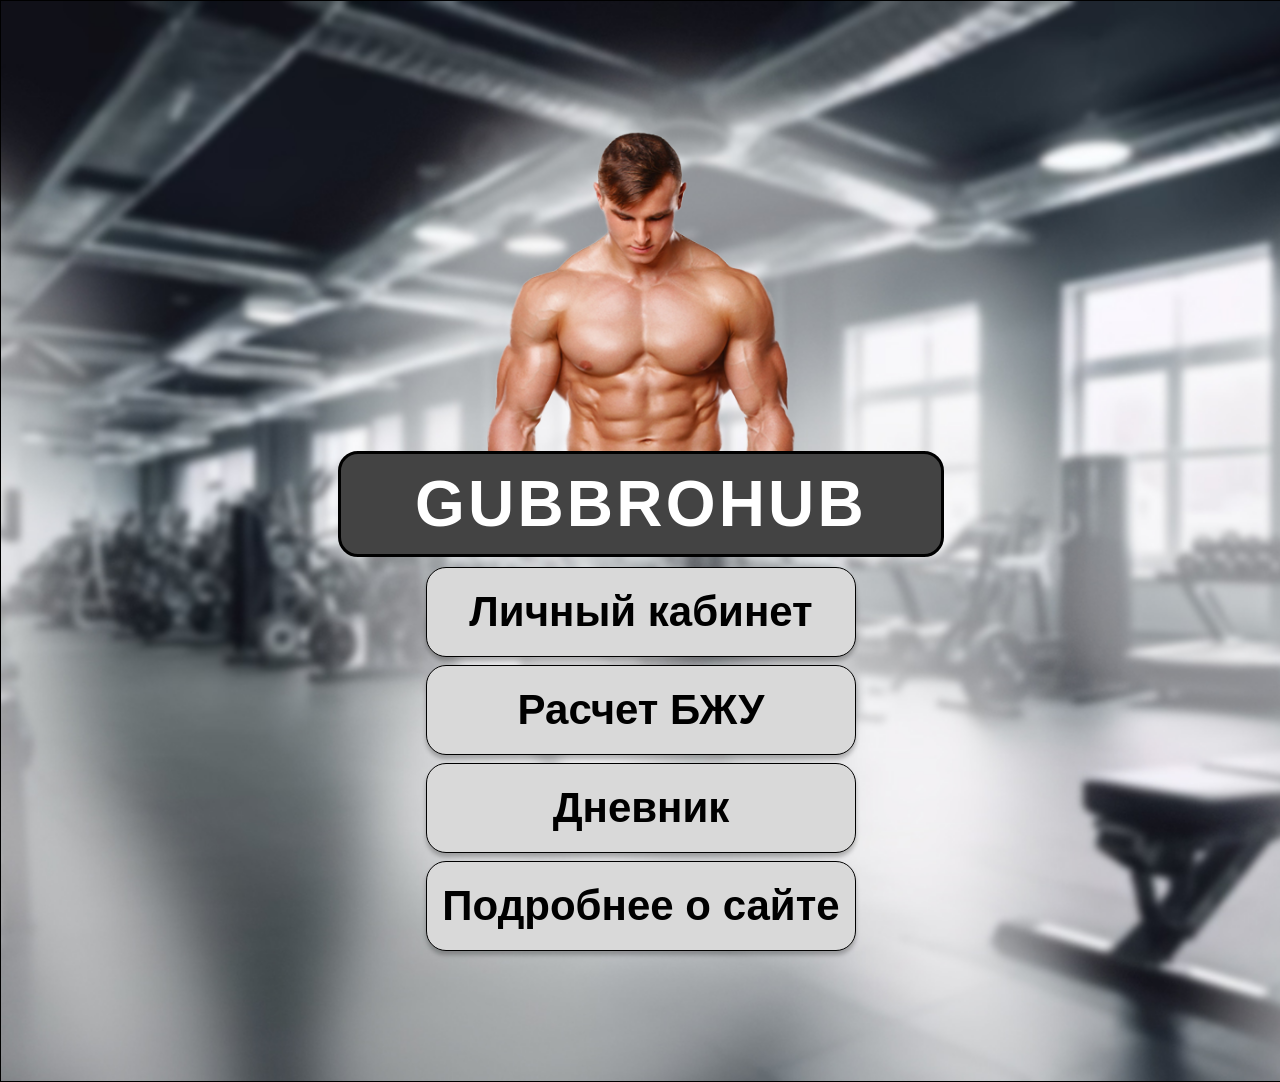
<file: index.html>
<!DOCTYPE html>
<html lang="ru">
<head>
    <meta charset="UTF-8">
    <meta http-equiv="refresh" content="0; url="https://akiok09939890.github.io/GBH-server/main/main.html">
    <title>Перенаправление...</title>
</head>
<body>
    <script>
        window.location.href = "https://akiok09939890.github.io/GBH-server/main/main.html";
    </script>
    <p>Если перенаправление не произошло, <a href="https://akiok09939890.github.io/GBH-server/main/main.html">нажмите сюда</a>.</p>
</body>
</html>
</file>
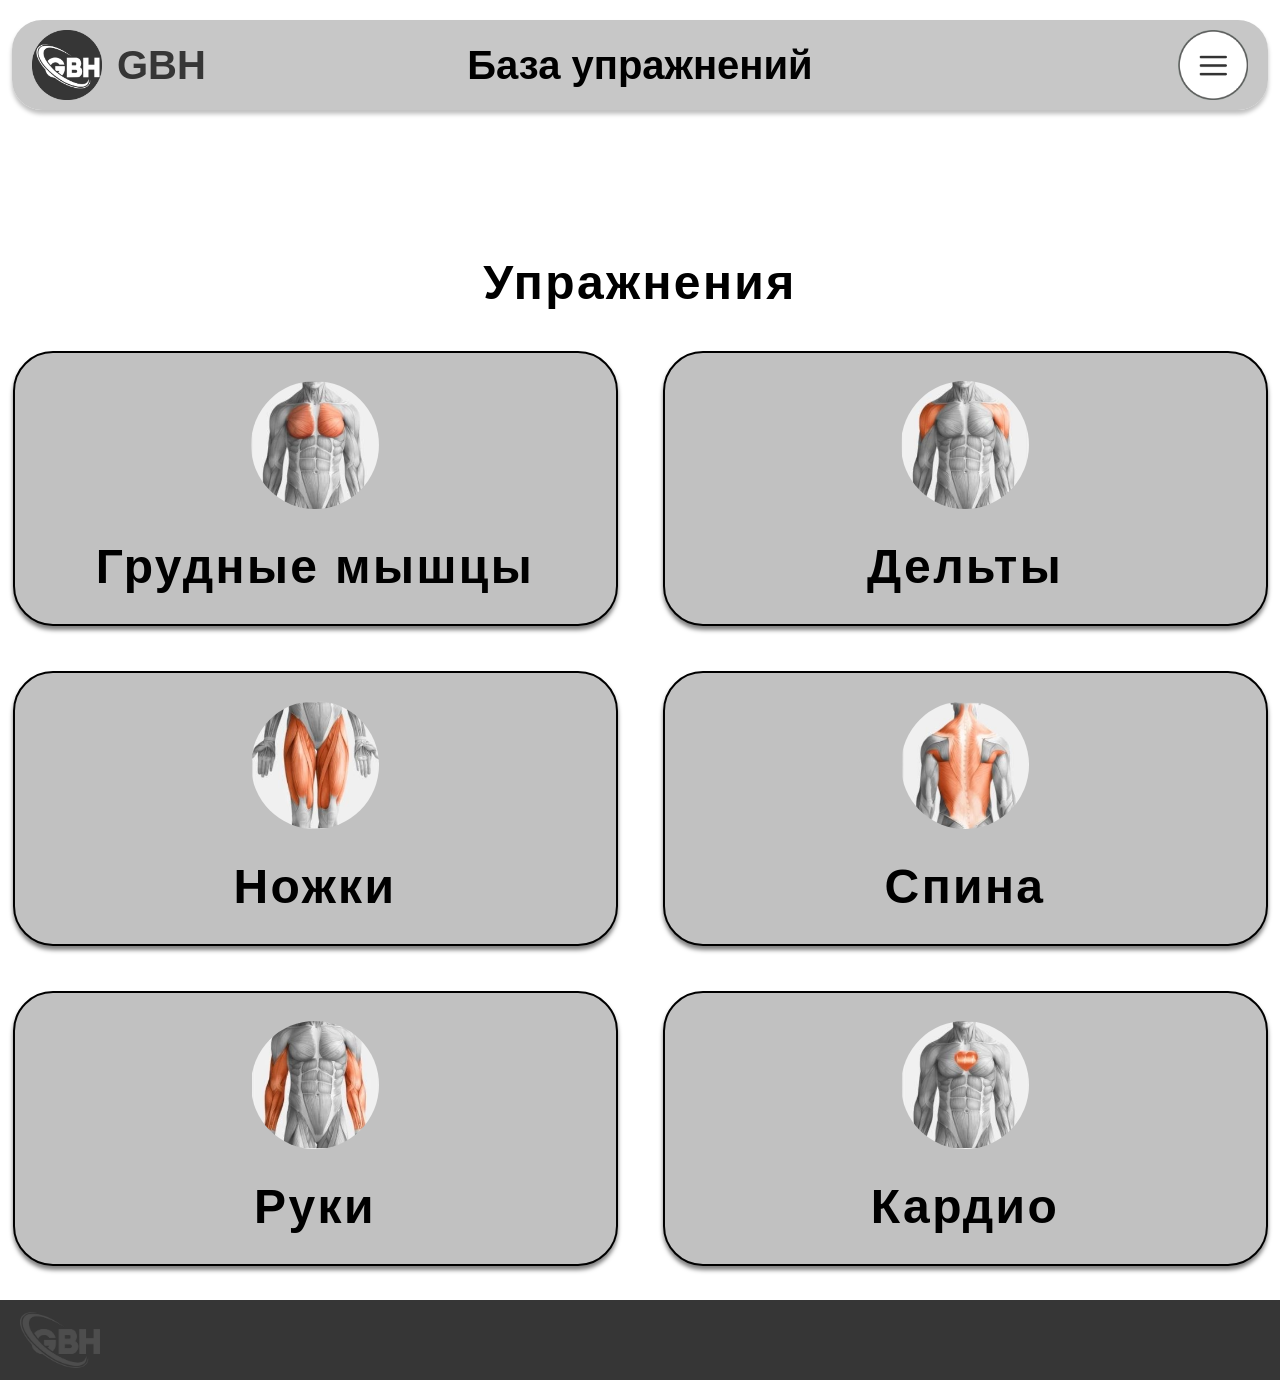
<file: base/base.html>
<!DOCTYPE html>
<html lang="ru">
<head>
    <meta charset="UTF-8">
    <meta name="viewport" content="width=device-width, initial-scale=1.0">
    <link rel="stylesheet" href="base.css">
    <title>GBH</title>
</head>
<body> 
    <header>
        <div class="header">
            <div class="logo"><img src="../source/logo.png" alt="Logo" id="home"><div class="namelogo">GBH</div></div>
            <div class="razdelrazdel">База упражнений</div>
            <button class="burgermenu" type="button" id="burgers" onclick="toggleMenu()"><img src="../source/menu.png" alt="Menu"></button>
        </div>
    </header>
    <div class="page">
        <div class="conteiner">
            <div class="zag">Упражнения</div>
            <div class="cards">
                <button onclick="showupr(0)">
                    <div class="card">
                        <img src="../source/Грудные.png" alt="Грудные мышцы">
                        <span>Грудные мышцы</span>
                    </div>
                </button>
                <button onclick="showupr(1)">
                    <div class="card">
                        <img src="../source/Дельты.png" alt="Дельты">
                        <span>Дельты</span>
                    </div>
                </button>
                <button onclick="showupr(2)">
                    <div class="card">
                        <img src="../source/ноги.png" alt="Ножки">
                        <span>Ножки</span>
                    </div>
                </button>
                <button onclick="showupr(3)">
                    <div class="card">
                        <img src="../source/спина.png" alt="Спина">
                        <span>Спина</span>
                    </div>
                </button>
                <button onclick="showupr(4)">
                    <div class="card">
                        <img src="../source/руки.png" alt="Руки">
                        <span>Руки</span>
                    </div>
                </button>
                <button onclick="showupr(5)">
                    <div class="card">
                        <img src="../source/Кардио.png" alt="Кардио">
                        <span>Кардио</span>
                    </div>
                </button>
            </div>
        </div>
        <aside class="sidemenu" id="sideMenu">
            <div class="otdel">
                <div class="sidemenulogo">
                    <img src="../source/logo-alt.png">
                </div>
                <div class="closee">
                    <button type="button" class="sidemenuclose" id="menuClose" onclick="closeMenu()">×</button>
                </div>
            </div>
            <nav class="sidemenunav">
                <a href="../main/main.html">Главная</a>
                <a href="../cabinet/cabinet.html">Личный кабинет</a>
                <a href="../calc/calc.html">Расчет БЖУ</a>
                <a href="../diary/diary.html">Дневник</a>
                <a href="../base/base.html">База упражнений</a>
            </nav>
        </aside>
    </div>
    <footer>
        <img src="../source/logo-alt.png" alt="logo">
    </footer>
    <script src="../scripts/menu.js"></script>
    <script src="../scripts/base.js"></script>
</body>
</html>
</file>
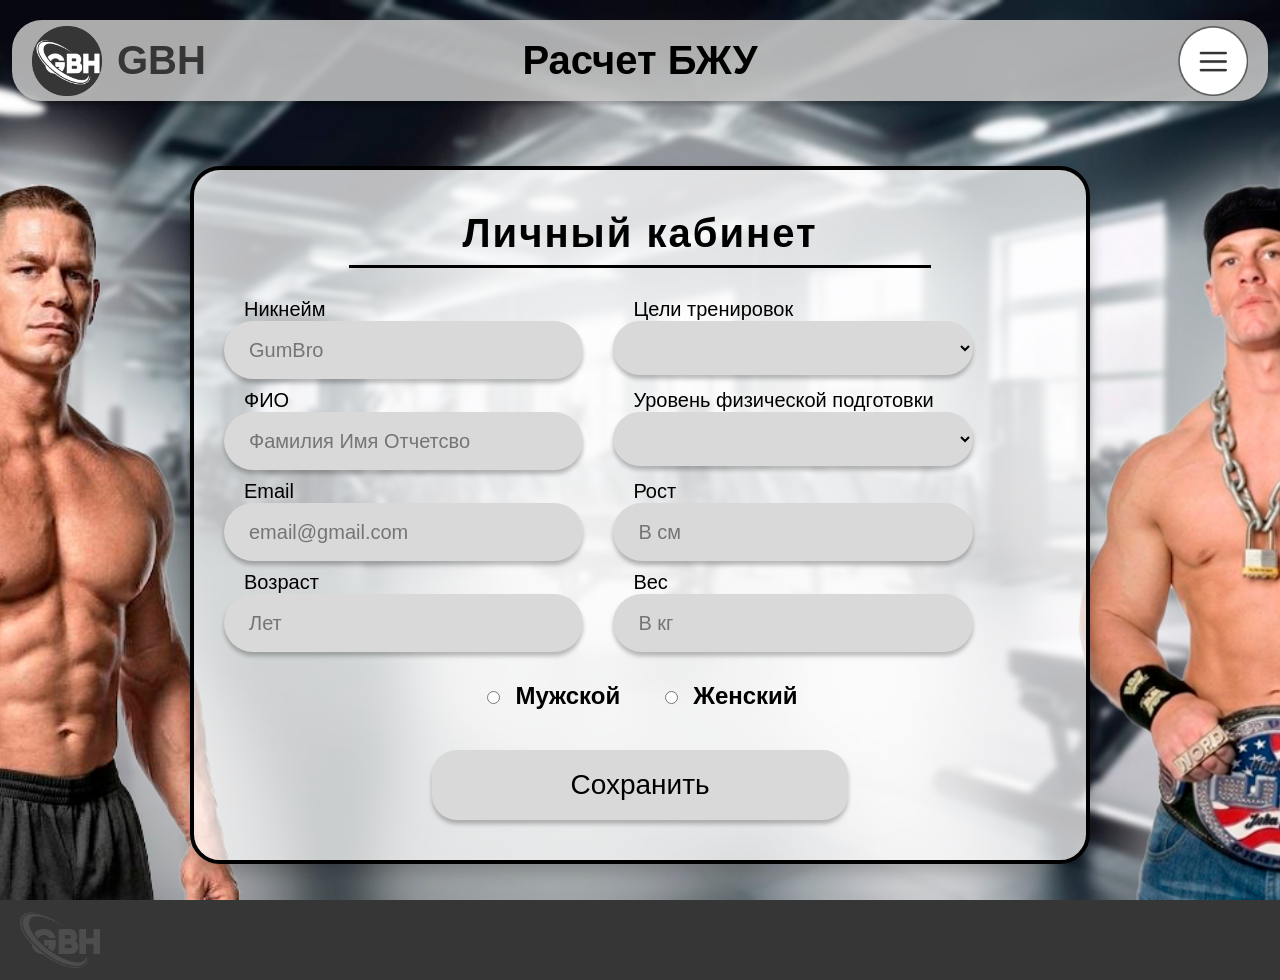
<file: cabinetchange/cabinetchange.html>
<!DOCTYPE html>
<html lang="ru">
<head>
    <meta charset="UTF-8">
    <meta name="viewport" content="width=device-width, initial-scale=1.0">
    <link rel="stylesheet" href="cabinetchange.css">
    <title>GBH</title>
</head>
<body> 
    <header>
        <div class="header">
            <div class="logo"><img src="../source/logo.png" alt="Logo" id="home"><div class="namelogo">GBH</div></div>
            <div class="razdelrazdel">Расчет БЖУ</div>
            <button class="burgermenu" type="button" id="burgers" onclick="toggleMenu()"><img src="../source/menu.png" alt="Menu"></button>
        </div>
    </header>
    <div class="page">
        <div class="conteiner">
            <div class="logincard">
                <h1 class="hhru">Личный кабинет</h1>
                <hr>

                <form action="" class="loginform">
                    <div class="rowka">
                        <div class="inputitem">
                            <label for="username">Никнейм</label>
                            <input type="text" id="Nickname" name="username" placeholder="GumBro">
                        </div>
                        <div class="inputitem">
                            <label for="goals">Цели тренировок</label>
                            <select id="Goals">
                                <option value="0"></option>
                                <option value="1">Поддержание веса</option>
                                <option value="2">Похудение</option>
                                <option value="3">Набор мышечной массы</option>
                            </select>
                        </div>
                    </div>

                    <div class="rowka">
                        <div class="inputitem">
                            <label for="fio">ФИО</label>
                            <input type="text" id="Fio" name="fio" placeholder="Фамилия Имя Отчетсво">
                        </div>
                        <div class="inputitem">
                            <label for="level">Уровень физической подготовки</label>
                            <select id="Level">
                                <option value="0"></option>
                                <option value="1">Новичок</option>
                                <option value="2">Средний</option>
                                <option value="3">Профи</option>
                            </select>
                        </div>
                    </div>

                    <div class="rowka">
                        <div class="inputitem">
                            <label for="email">Email</label>
                            <input type="email" id="Email" name="email" placeholder="email@gmail.com">
                        </div>
                        <div class="inputitem">
                            <label for="height">Рост</label>
                            <input type="text" id="Height" name="height" placeholder="В см">
                        </div>
                    </div>

                    <div class="rowka">
                        <div class="inputitem">
                            <label for="age">Возраст</label>
                            <input type="text" id="Age" name="age" placeholder="Лет">
                        </div>
                        <div class="inputitem">
                            <label for="weight">Вес</label>
                            <input type="text" id="Weight" name="weight" placeholder="В кг">
                        </div>
                    </div>

                    <div class="genderselection">
                        <label class="genderlabel">
                            <input type="radio" name="gender" value="male">Мужской</label>
                        </label>
                        <label class="genderlabel">
                            <input type="radio" name="gender" value="female">Женский</label>
                        </label>
                    </div>

                    <div class="signa">
                        <button type="button" onclick="savedata();">Сохранить</button>
                    </div>
                </form>
            </div>
        </div>
        <aside class="sidemenu" id="sideMenu">
            <div class="otdel">
                <div class="sidemenulogo">
                    <img src="../source/logo-alt.png">
                </div>
                <div class="closee">
                    <button type="button" class="sidemenuclose" id="menuClose" onclick="closeMenu()">×</button>
                </div>
            </div>
            <nav class="sidemenunav">
                <a href="../main/main.html">Главная</a>
                <a href="../cabinet/cabinet.html">Личный кабинет</a>
                <a href="../calc/calc.html">Расчет БЖУ</a>
                <a href="../diary/diary.html">Дневник</a>
                <a href="../base/base.html">База упражнений</a>
            </nav>
        </aside>
    </div>
    <footer>
        <img src="../source/logo-alt.png" alt="logo">
    </footer>
    <script src="../scripts/menu.js"></script>
    <script src="../scripts/cabinetchange.js"></script>
</body>
</html>
</file>
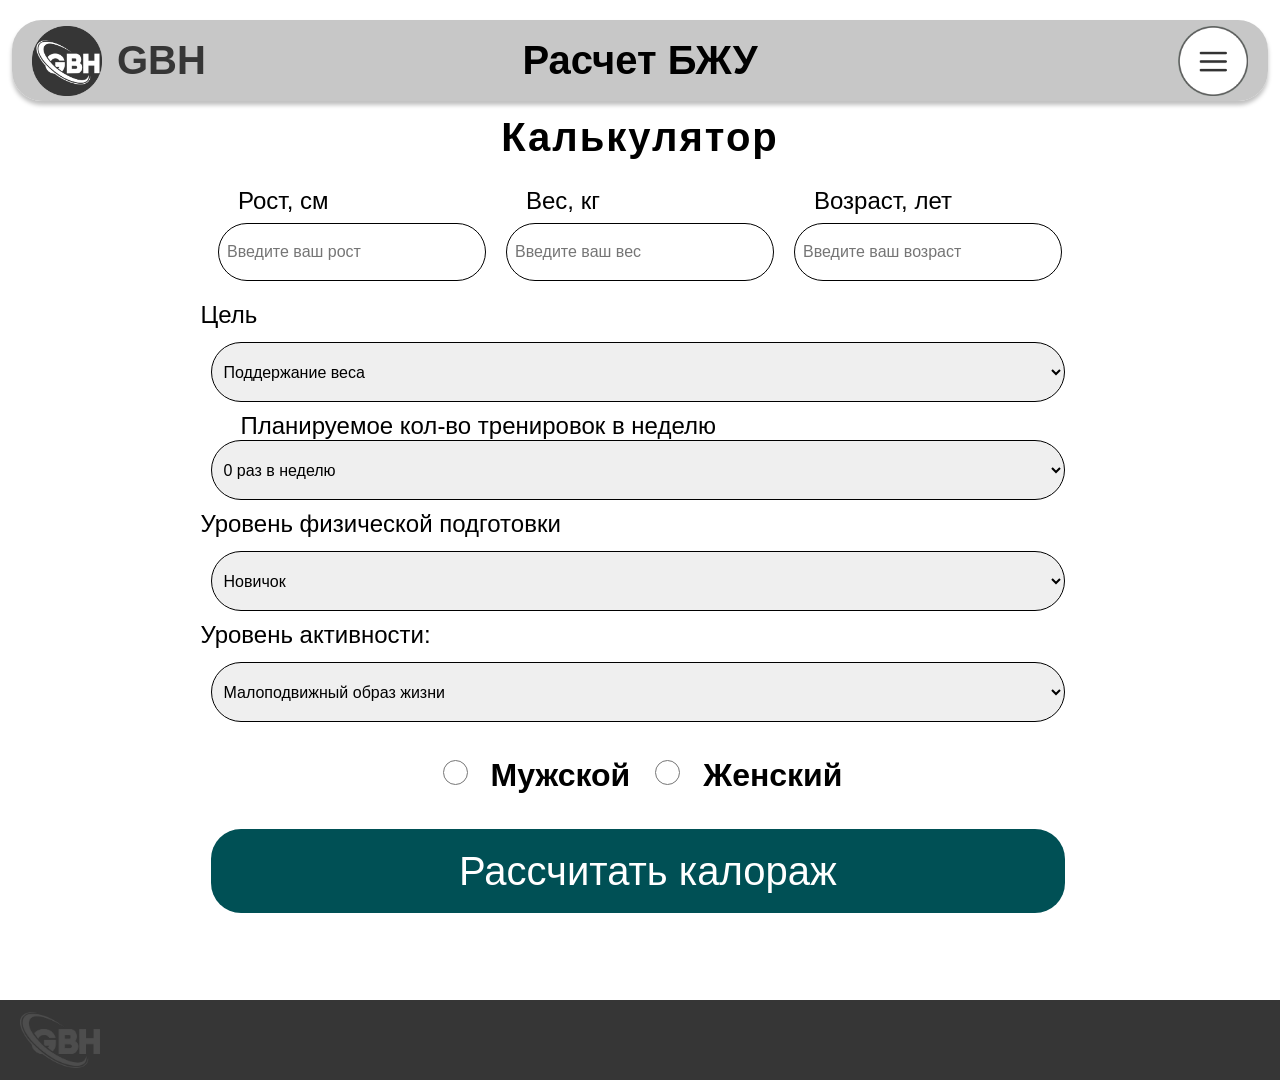
<file: calc/calc.html>
<!DOCTYPE html>
<html lang="ru">
<head>
    <meta charset="UTF-8">
    <meta name="viewport" content="width=device-width, initial-scale=1.0">
    <link rel="stylesheet" href="calc.css">
    <title>GBH</title>
</head>
<body> 
    <header>
        <div class="header">
            <div class="logo"><img src="../source/logo.png" alt="Logo" id="home"><div class="namelogo">GBH</div></div>
            <div class="razdelrazdel">Расчет БЖУ</div>
            <button class="burgermenu" type="button" id="burgers" onclick="toggleMenu()"><img src="../source/menu.png" alt="Menu"></button>
        </div>
    </header>
    <div class="page">
        <div class="conteiner">
            <div class="calc">
                <div><h1 class="hhru">Калькулятор</h1></div>
                <div class="inputgroup inp1">
                        <div class="inputitem">
                            <label for="height">Рост, см</label>
                            <input type="number" id="height" placeholder="Введите ваш рост" class="ghhh">
                        </div>
                        <div class="inputitem">
                            <label for="weight">Вес, кг</label>
                            <input type="number" id="weight" placeholder="Введите ваш вес">
                        </div>
                        <div class="inputitem">
                            <label for="age">Возраст, лет</label>   
                            <input type="number" id="age" placeholder="Введите ваш возраст">
                        </div>

                </div>

                <div class="inputgroup inp2">
                    <div class="inputitem">
                        
                            <label for="Aim">Цель</label>
                        
                            <select id="Aim">
                                <option value="0">Поддержание веса</option>
                                <option value="1">Похудение</option>
                                <option value="2">Набор мышечной массы</option>
                            </select>

                    </div>
                    <div class="chungok">
                        
                            <label for="numTrainings">Планируемое кол-во тренировок в неделю</label>
                        
                        <div>
                            <select id="numTrainings" class="fffg">
                                <option value="0">0 раз в неделю</option>
                                <option value="1">1 раз в неделю</option>
                                <option value="2">2 раза в неделю</option>
                                <option value="3">3 раза в неделю</option>
                                <option value="4">4 раза в неделю</option>
                                <option value="5">5 раз в неделю</option>
                                <option value="6">6 раз в неделю</option>
                                <option value="7">7 раз в неделю</option>
                            </select>
                        </div>
                    </div>
                    <div class="inputitem">
                        
                            <label for="psylevel">Уровень физической подготовки</label>
                        
                        <select id="psylevel">
                            <option value="0">Новичок</option>
                            <option value="1">Средний</option>
                            <option value="2">Профи</option>
                        </select>
                    </div>
                    <div class="inputitem">
                        <label for="activity">Уровень активности:</label>
                            <select id="activity">
                                <option value="0">Малоподвижный образ жизни</option>
                                <option value="1">Легкая активность (легкие упражнения 1-3 дня в неделю)</option>
                                <option value="2">Средняя активность (умеренные упражнения 3-5 дней в неделю)</option>
                                <option value="3">Высокая активность (интенсивные упражнения 6-7 дней в неделю)</option>
                                <option value="4">Очень высокая активность (очень интенсивные упражнения, физическая работа или тренировки два раза в день)</option>
                            </select>
                    </div>
                    <div class="radik">
                        <input type="radio" id="male" name="gender" value="male">Мужской</input>
                        <input type="radio" id="female" name="gender" value="female">Женский</input>
                    </div>
                    </div>
                    <div class="btnitog">
                        <button class="calculatebtn" onclick="calculate()"><span class="textitog">Рассчитать калораж</button>
                    </div>
                </div>
            </div>
        </div>
        <aside class="sidemenu" id="sideMenu">
            <div class="otdel">
                <div class="sidemenulogo">
                    <img src="../source/logo-alt.png">
                </div>
                <div class="closee">
                    <button type="button" class="sidemenuclose" id="menuClose" onclick="closeMenu()">×</button>
                </div>
            </div>
            <nav class="sidemenunav">
                <a href="../main/main.html">Главная</a>
                <a href="../cabinet/cabinet.html">Личный кабинет</a>
                <a href="../calc/calc.html">Расчет БЖУ</a>
                <a href="../diary/diary.html">Дневник</a>
                <a href="../base/base.html">База упражнений</a>
            </nav>
        </aside>
    </div>
    <footer>
        <img src="../source/logo-alt.png" alt="logo">
    </footer>
    <script src="script.js"></script>
</body>
</html>
</file>
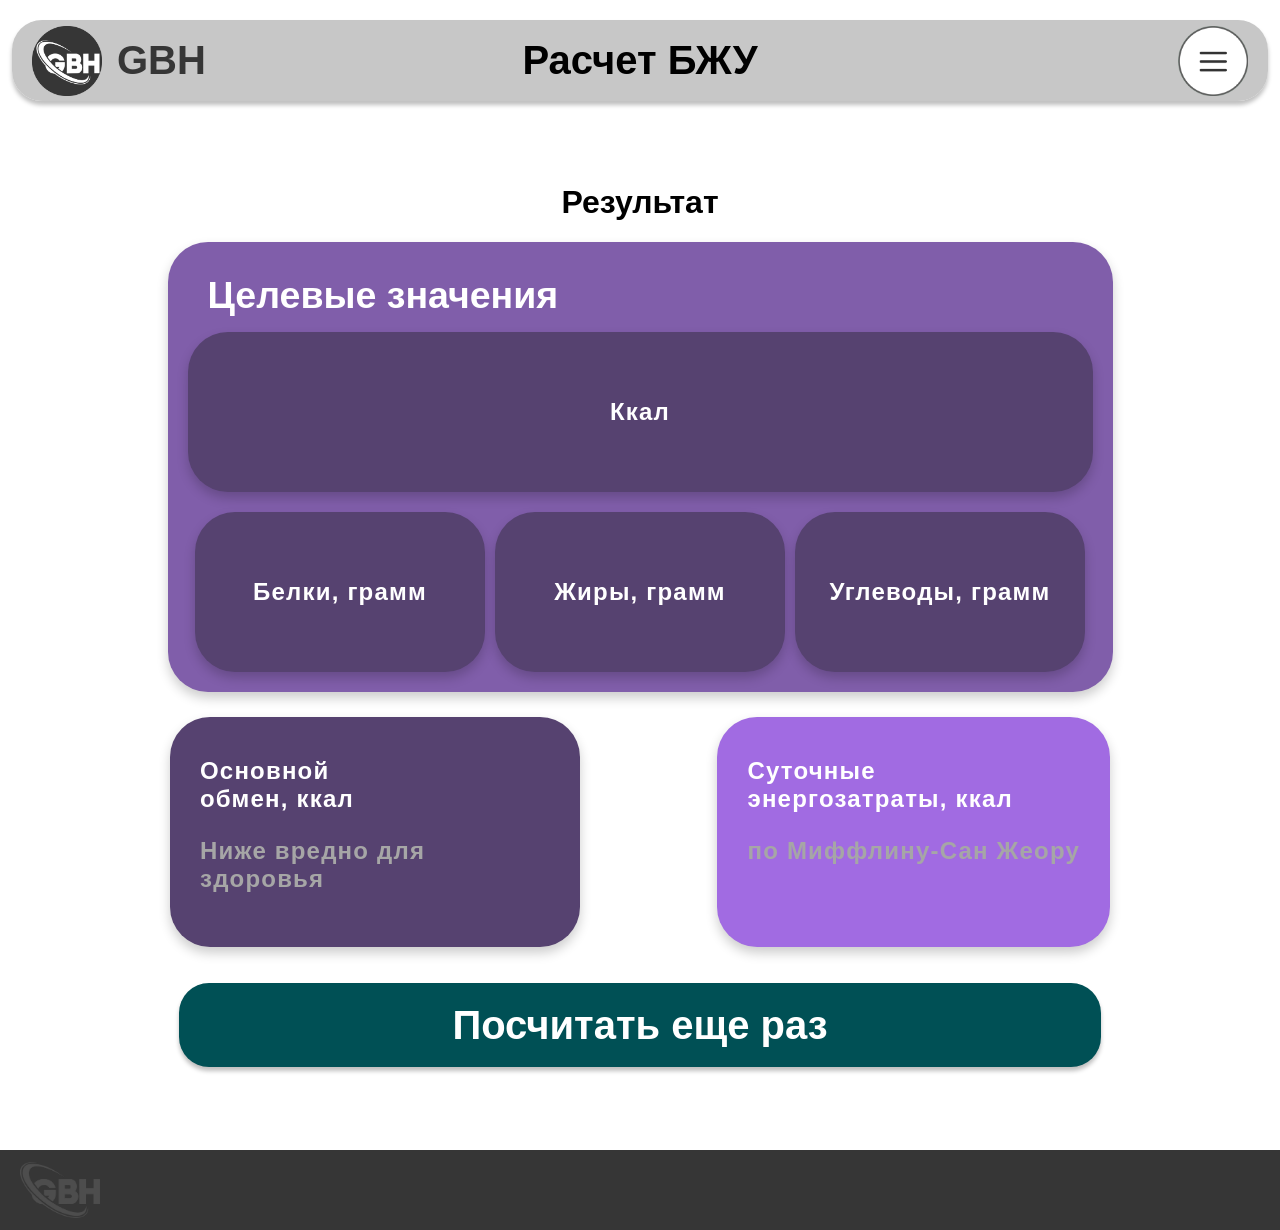
<file: calcres/calcres.html>
<!DOCTYPE html>
<html lang="ru">
<head>
    <meta charset="UTF-8">
    <meta name="viewport" content="width=device-width, initial-scale=1.0">
    <link rel="stylesheet" href="calcres.css">
    <title>GBH</title>
</head>
<body> 
    <header>
        <div class="header">
            <div class="logo"><img src="../source/logo.png" alt="Logo" id="home"><div class="namelogo">GBH</div></div>
            <div class="razdelrazdel">Расчет БЖУ</div>
            <button class="burgermenu" type="button" id="burgers" onclick="toggleMenu()"><img src="../source/menu.png" alt="Menu"></button>
        
        </div>
    </header>
    <div class="page">
        <div class="conteiner">
            <div>
                <h1>Результат</h1>
            </div>
            <div class="resultss">
                <div class="firstblock">
                    <div class="glava"><h2>Целевые значения</h2></div>
                    <div class="calorii">
                        <div class="block1">
                            <div>
                                <div id="cal" class="valuesmus ex">6767</div>
                                <div class="valmus">Ккал</div>
                            </div>
                        </div>
                    </div>
                    <div class="fignya">
                        <div class="block">
                            <div>
                                <div class="valuesmus" id="belValue">100</div>
                                <div id="bel" class="valmus">Белки, грамм</div>
                            </div>
                        </div>
                        <div class="block">
                            <div>
                                <div class="valuesmus" id="zhirValue">82</div>
                                <div class="valmus">Жиры, грамм</div>
                            </div>
                        </div>
                        <div class="block">
                            <div>
                                <div class="valuesmus" id="uglValue">228</div>
                                <div class="valmus s">Углеводы, грамм</div>
                            </div>
                        </div>
                    </div>
                </div>
                <div class="secblokes"> 
                    <div class="leftblock bb">
                        <div class="valuesmus ex" id="bmrValue">1800</div>
                        <div class="bg">Основной<br>обмен, ккал</div>
                        <div class="leftinfo">
                            <P>Ниже вредно для здоровья</P>
                        </div>
                    </div>
                    <div class="rightblock bb">
                        <div class="valuesmus ex g" id="tdeeValue">2900</div>
                        <div class="bg g">Суточные <br>энергозатраты, ккал</div>
                        <div class="leftinfo">
                            <P>по Миффлину-Сан Жеору</P>
                        </div>
                    </div>
                </div>
            </div>
            <div>
                <button type="button" class="buttonback" onclick="document.location.href='../calc/calc.html'">Посчитать еще раз</button>
            </div>
        </div>
        <aside class="sidemenu" id="sideMenu">
            <div class="otdel">
                <div class="sidemenulogo">
                    <img src="../source/logo-alt.png">
                </div>
                <div class="closee">
                    <button type="button" class="sidemenuclose" id="menuClose" onclick="closeMenu()">×</button>
                </div>
            </div>
            <nav class="sidemenunav">
                <a href="../main/main.html">Главная</a>
                <a href="../cabinet/cabinet.html">Личный кабинет</a>
                <a href="../calc/calc.html">Расчет БЖУ</a>
                <a href="../diary/diary.html">Дневник</a>
                <a href="../base/base.html">База упражнений</a>
            </nav>
        </aside>
    </div>
    <footer>
        <img src="../source/logo-alt.png" alt="logo">
    </footer>
    <script src="script.js"></script>
</body>
</html>
</file>
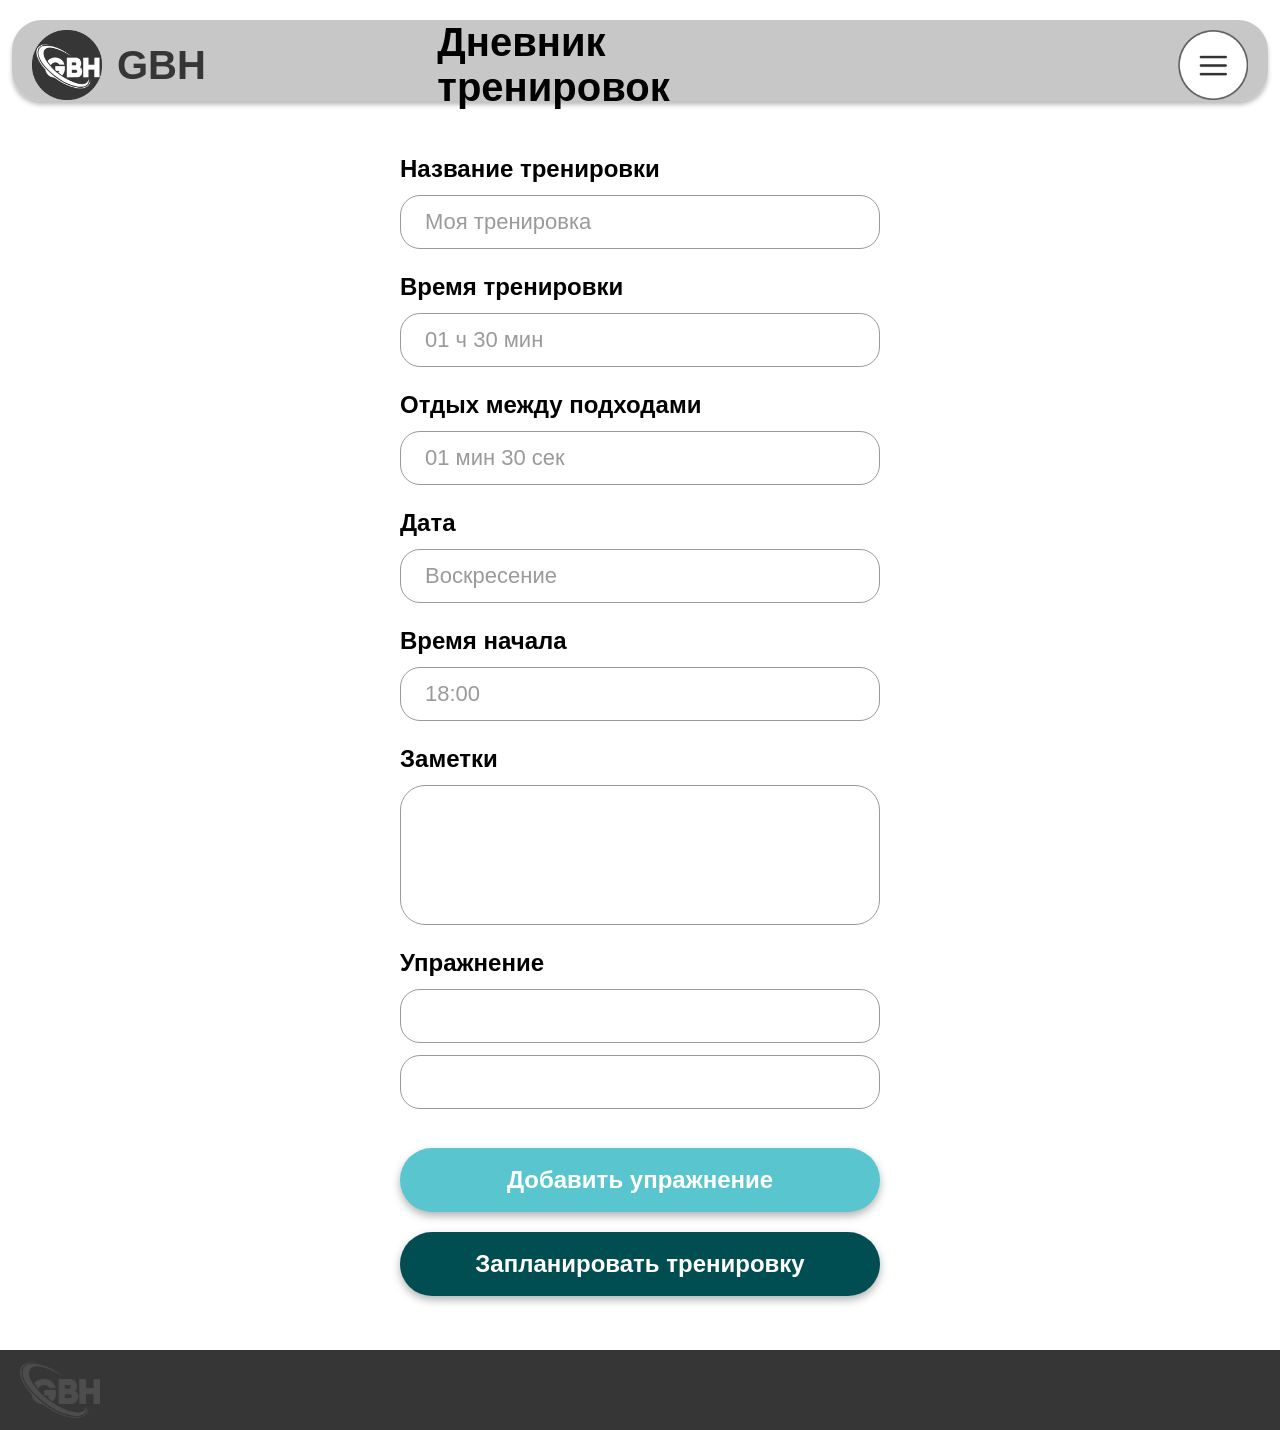
<file: diaryadd/diaryadd.html>
<!DOCTYPE html>
<html lang="ru">
<head>
    <meta charset="UTF-8">
    <meta http-equiv="X-UA-Compatible" content="IE=edge">
    <meta name="viewport" content="width=device-width, initial-scale=1.0">
    <link rel="stylesheet" href="diaryadd.css">
    <title>GBH</title>
</head>
<body> 
    <header>
        <div class="header">
            <div class="logo"><img src="../source/logo.png" alt="Logo" id="home"><div class="namelogo">GBH</div></div>
            <div class="razdelrazdel">Дневник тренировок</div>
            <button class="burgermenu" type="button" id="burgers" onclick="toggleMenu()"><img src="../source/menu.png" alt="Menu"></button>
        </div>
    </header>
    <div class="page">
        <div class="conteiner">
            <form class="formatren">
                <div class="formgruppa">
                    <label>Название тренировки</label>
                    <input type="text" class="poleinput" placeholder="Моя тренировка" id="Trenname">
                </div>

                <div class="formgruppa">
                    <label>Время тренировки</label>
                    <input type="text" class="poleinput" placeholder="01 ч 30 мин" id="Duration">
                </div>

                <div class="formgruppa">
                    <label>Отдых между подходами</label>
                    <input type="text" class="poleinput" placeholder="01 мин 30 сек" id ="pereriv">
                </div>

                <div class="formgruppa">
                    <label>Дата</label>
                    <input type="text" class="poleinput" placeholder="Воскресение" id = "Day">
                </div>

                <div class="formgruppa">
                    <label>Время начала</label>
                    <input type="text" class="poleinput" placeholder="18:00" id="trenstart">
                </div>

                <div class="formgruppa">
                    <label>Заметки</label>
                    <textarea class="textarea" id = "zametki"></textarea>
                </div>

                <div class="formgruppa" id="Formgruppa">
                    <label>Упражнение</label>
                    <input type="text" class="poleinput poleupr">
                    <input type="text" class="poleinput poleupr">
                </div>

                <div class="blokknopok">
                    <button type="button" class="btnact btnadd" onclick="addpole();">Добавить упражнение</button>
                    <button type="button" class="btnact btnsave" onclick="save();">Запланировать тренировку</button>
                </div>
            </form>
        </div>
        <aside class="sidemenu" id="sideMenu">
            <div class="otdel">
                <div class="sidemenulogo">
                    <img src="../source/logo-alt.png">
                </div>
                <div class="closee">
                    <button type="button" class="sidemenuclose" id="menuClose" onclick="closeMenu()">×</button>
                </div>
            </div>
            <nav class="sidemenunav">
                <a href="../main/main.html">Главная</a>
                <a href="../cabinet/cabinet.html">Личный кабинет</a>
                <a href="../calc/calc.html">Расчет БЖУ</a>
                <a href="../diary/diary.html">Дневник</a>
                <a href="../base/base.html">База упражнений</a>
            </nav>
        </aside>
    </div>
    <footer>
        <img src="../source/logo-alt.png" alt="logo">
    </footer>
    <script src="../scripts/menu.js"></script>
    <script src="../scripts/diaryadd.js"></script>
</body>
</html>
</file>
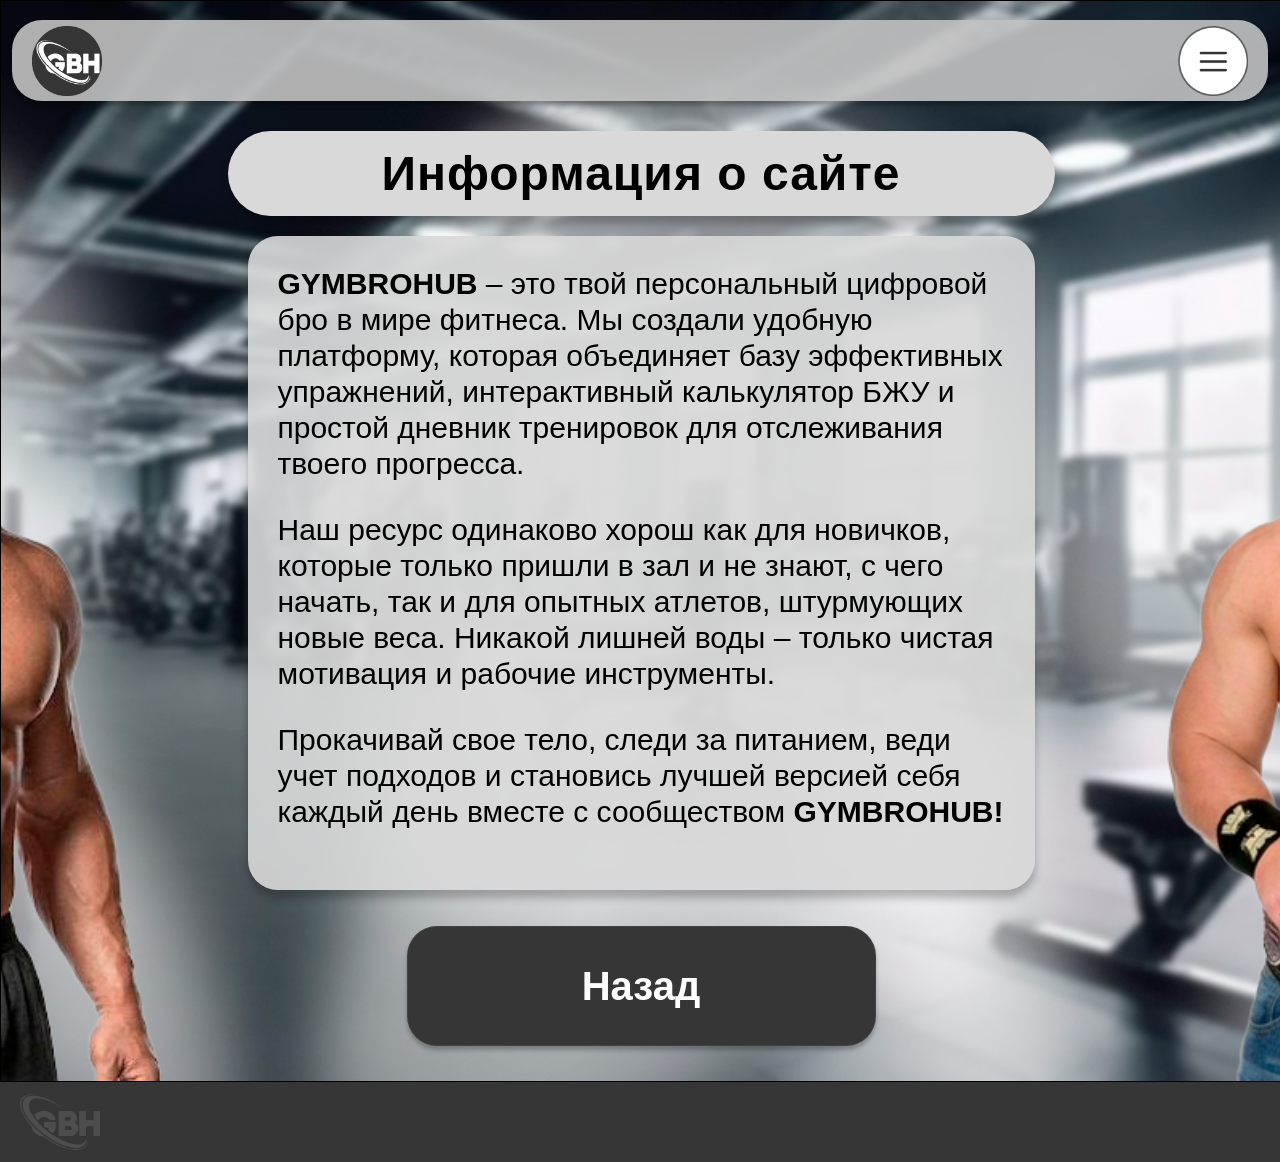
<file: info/info.html>
<!DOCTYPE html>
<html lang="ru">
<head>
    <meta charset="UTF-8">
    <meta http-equiv="X-UA-Compatible" content="IE=edge">
    <meta name="viewport" content="width=device-width, initial-scale=1.0">
    <link rel="stylesheet" href="info.css">
    <title>GBH</title>
</head>
<body> 
    <header>
        <div class="header">
            <div class="logo"><img src="../source/logo.png" alt="Logo" id="home"></div>
            <button class="burgermenu" type="button" id="burgers" onclick="toggleMenu()"><img src="../source/menu.png" alt="Menu"></button>
        </div>
    </header>
    <div class="page">
        <div class="conteiner">
            <div class=" vcentre">
                <div class="razdel"><span class="razdeltext">Информация о сайте</span></div>
                <div class="texte"><p style="margin-top: 0px;"><b>GYMBROHUB</b> – это твой персональный цифровой бро в мире фитнеса. Мы создали удобную платформу, которая объединяет базу эффективных упражнений, интерактивный калькулятор БЖУ и простой дневник тренировок для отслеживания твоего прогресса.</p>
                    <p>​Наш ресурс одинаково хорош как для новичков, которые только пришли в зал и не знают, с чего начать, так и для опытных атлетов, штурмующих новые веса. Никакой лишней воды – только чистая мотивация и рабочие инструменты.</p>
                    <p>​Прокачивай свое тело, следи за питанием, веди учет подходов и становись лучшей версией себя каждый день вместе с сообществом <b>GYMBROHUB!</b></span></p></div>
                    <div class="btnback">
                        <button class="buttonback" onclick="document.location.href='../main/main.html'">Назад</button>
                    </div>
                </div>
        </div>
        <aside class="sidemenu" id="sideMenu">
            <div class="otdel">
                <div class="sidemenulogo">
                    <img src="../source/logo-alt.png">
                </div>
                <div class="closee">
                    <button type="button" class="sidemenuclose" id="menuClose" onclick="closeMenu()">×</button>
                </div>
            </div>
            <nav class="sidemenunav">
                <a href="../main/main.html">Главная</a>
                <a href="#">Личный кабинет</a>
                <a href="#">Расчет БЖУ</a>
                <a href="#">Дневник</a>
                <a href="#">База упражнений</a>
            </nav>
        </aside>
    </div>
    <footer>
        <img src="../source/logo-alt.png" alt="logo">
    </footer>
    <script src="script.js"></script>
</body>
</html>
</file>
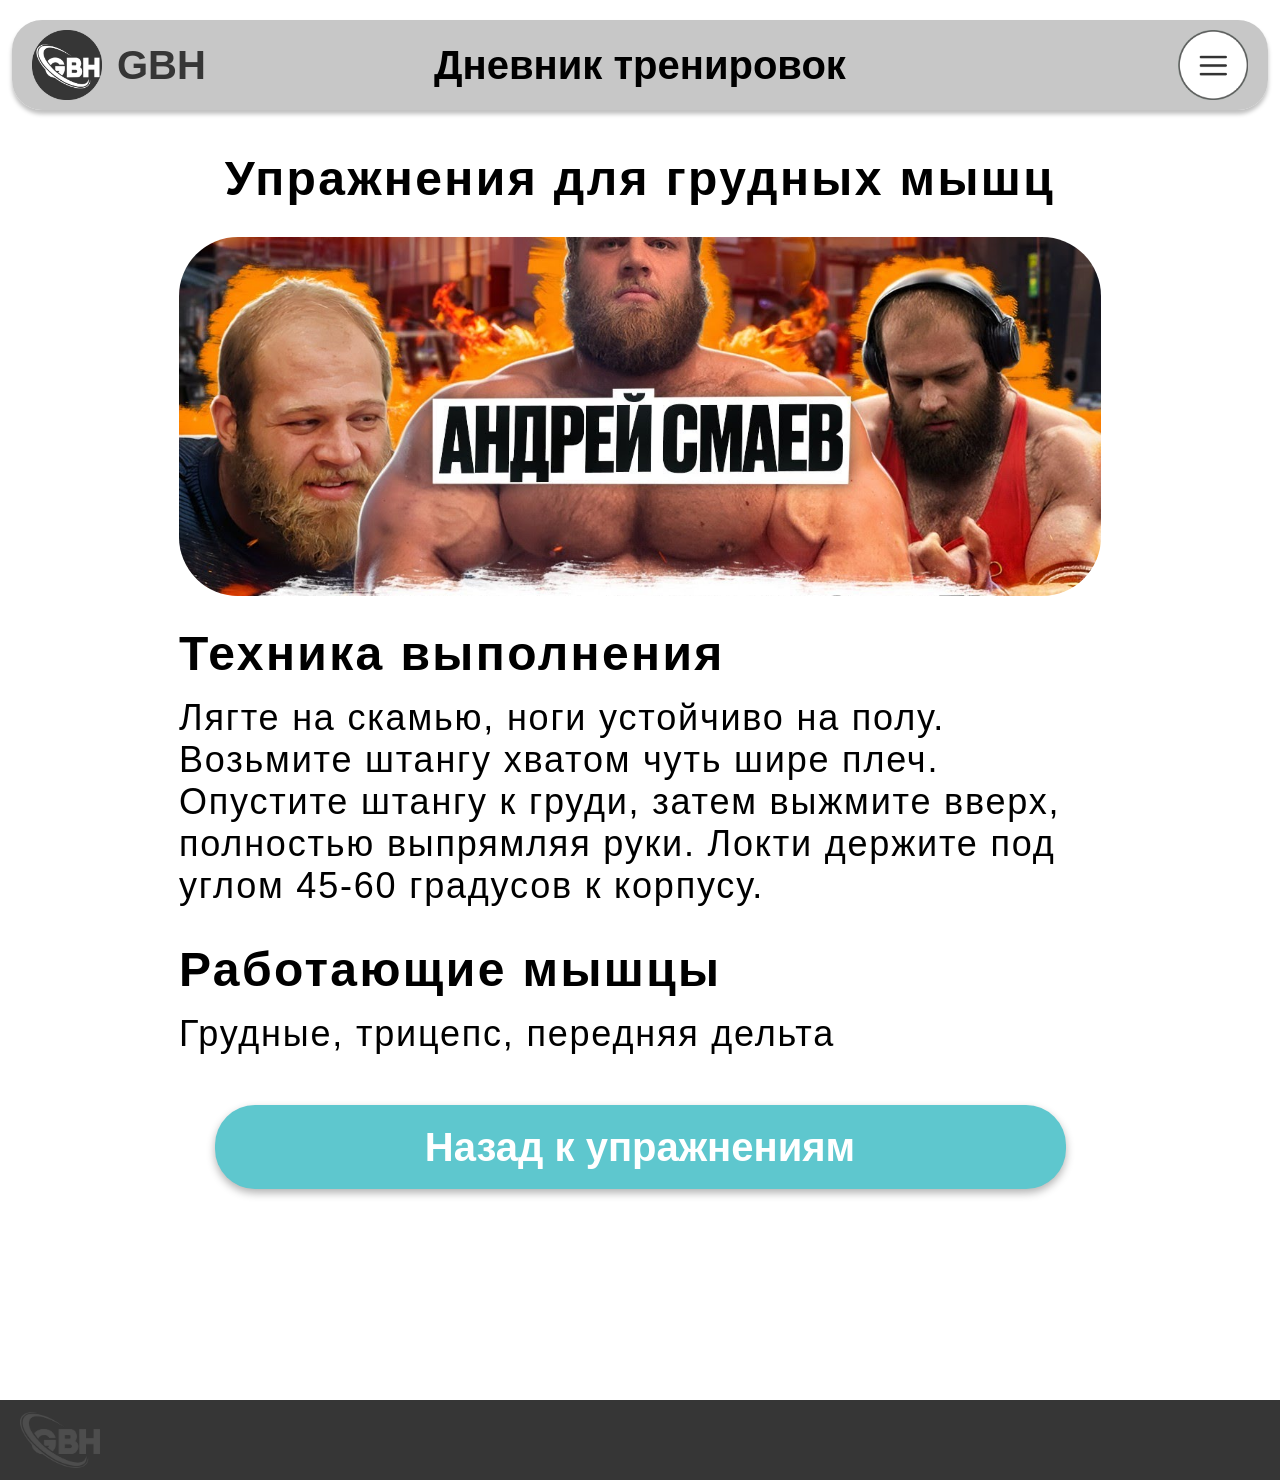
<file: iprunfo/uprinfo.html>
<!DOCTYPE html>
<html lang="ru">
<head>
    <meta charset="UTF-8">
    <meta name="viewport" content="width=device-width, initial-scale=1.0">
    <link rel="stylesheet" href="uprinfo.css">
    <title>GBH</title>
</head>
<body> 
    <header>
        <div class="header">
            <div class="logo"><img src="../source/logo.png" alt="Logo" id="home"><div class="namelogo">GBH</div></div>
            <div class="razdelrazdel">Дневник тренировок</div>
            <button class="burgermenu" type="button" id="burgers" onclick="toggleMenu()"><img src="../source/menu.png" alt="Menu"></button>
        </div>
    </header>
    <div class="page">
        <div class="conteiner">
            <div class="zagazaga">Упражнения для грудных мышц</div>
            
            <a href="https://vkvideo.ru/video-75256904_456239460" target="_blank"><div class="pleer" id="pleer"></div></a>

            <div class="blokes">
                <div class="podzagolovok">Техника выполнения</div>
                <p class="groupm">Лягте на скамью, ноги устойчиво на полу. Возьмите штангу хватом чуть шире плеч. Опустите штангу к груди, затем выжмите вверх, полностью выпрямляя руки. Локти держите под углом 45-60 градусов к корпусу.</p>
            </div>

            <div class="blokes">
                <div class="podzagolovok">Работающие мышцы</div>
                <p class="groupm">Грудные, трицепс, передняя дельта</p>
            </div>

            <div class="blokknopok">
                <button type="button" class="btnact btnback" onclick="document.location.href='../base/base.html'">Назад к упражнениям</button>
            </div>
        </div>
        <aside class="sidemenu" id="sideMenu">
            <div class="otdel">
                <div class="sidemenulogo">
                    <img src="../source/logo-alt.png">
                </div>
                <div class="closee">
                    <button type="button" class="sidemenuclose" id="menuClose" onclick="closeMenu()">×</button>
                </div>
            </div>
            <nav class="sidemenunav">
                <a href="../main/main.html">Главная</a>
                <a href="../cabinet/cabinet.html">Личный кабинет</a>
                <a href="../calc/calc.html">Расчет БЖУ</a>
                <a href="../diary/diary.html">Дневник</a>
                <a href="../base/base.html">База упражнений</a>
            </nav>
        </aside>
    </div>
    <footer>
        <img src="../source/logo-alt.png" alt="logo">
    </footer>
    <script src="../scripts/menu.js"></script>
    <script src="../scripts/uprinfo.js"></script>
</body>
</html>
</file>
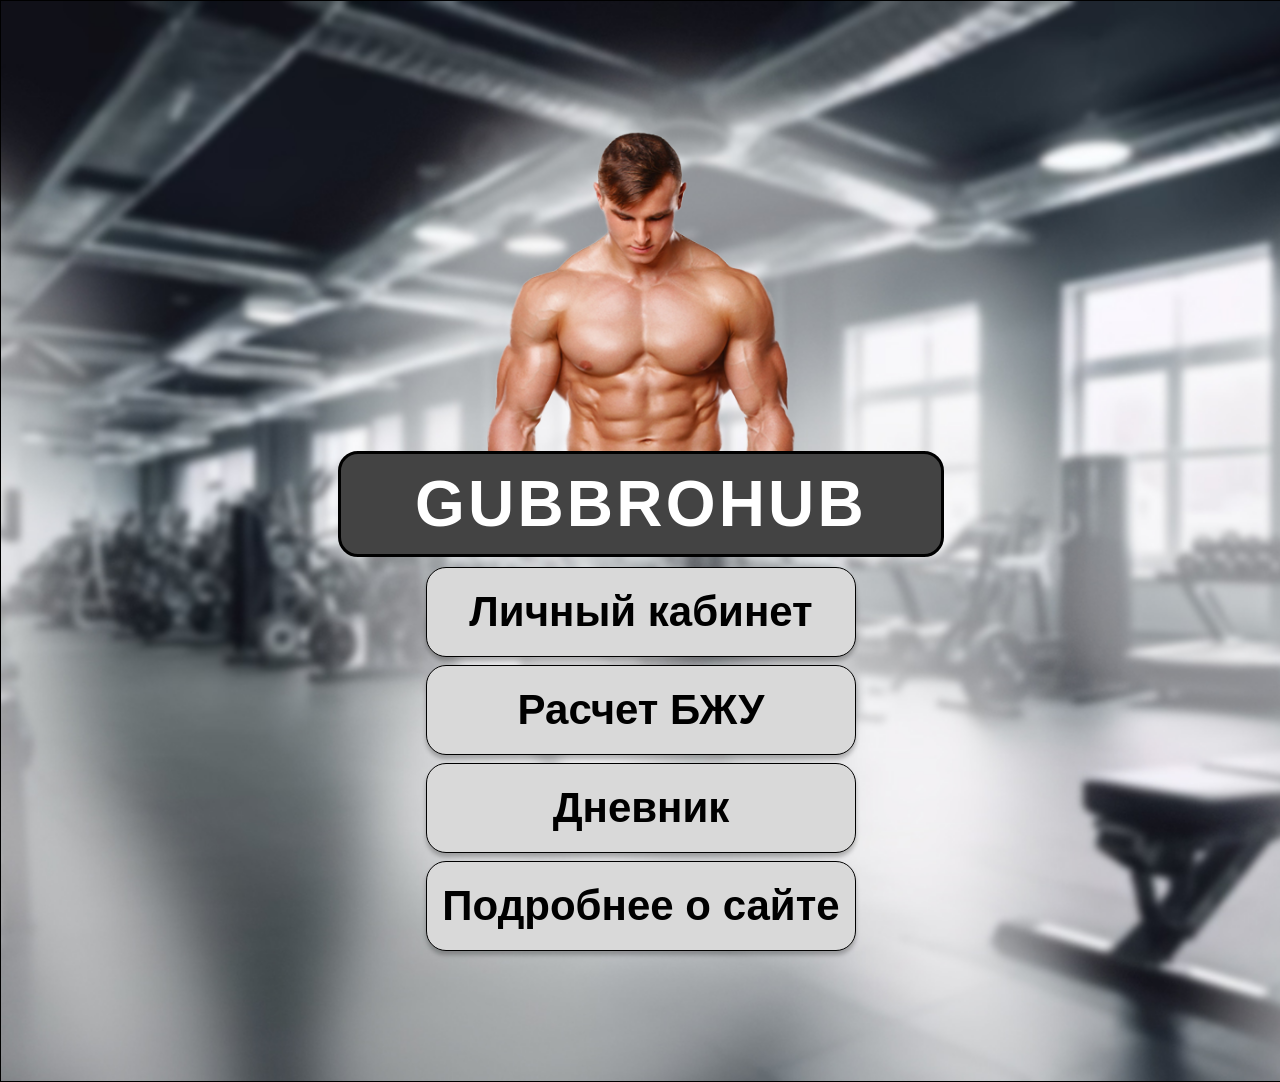
<file: main/main.html>
<!DOCTYPE html>
<html lang="ru">
<head>
    <meta charset="UTF-8">
    <meta name="viewport" content="width=device-width, initial-scale=1.0">
    <link rel="stylesheet" href="main.css">
    <title>GBH</title>
</head>
<body> 
    <div class="page">
        <div class="conteiner">
            <div class="block">
                <img src="images/malchik1.png" class="image1">
            </div>
            <div class="block">
                <img src="images/malchik3.png" class="image3">
            </div>
            <div class=" vcentre">
                <img src="images/malchik2.png" class="image2">
                
                <div class="forgbh">GUBBROHUB</div>

                <div class="btns">
                    <button class="menubtn lk" onclick="document.location.href='../cabinet/cabinet.html'">Личный кабинет</button>
                    <button class="menubtn bzhu" onclick="document.location.href='../calc/calc.html'">Расчет БЖУ</button>
                    <button class="menubtn dnevnik" onclick="document.location.href='../diary/diary.html'">Дневник</button>
                    <button class="menubtn info" onclick="document.location.href='../info/info.html'">Подробнее о сайте</button>
                </div>
            </div>
        </div>
    </div>
</body>
</html>
</file>
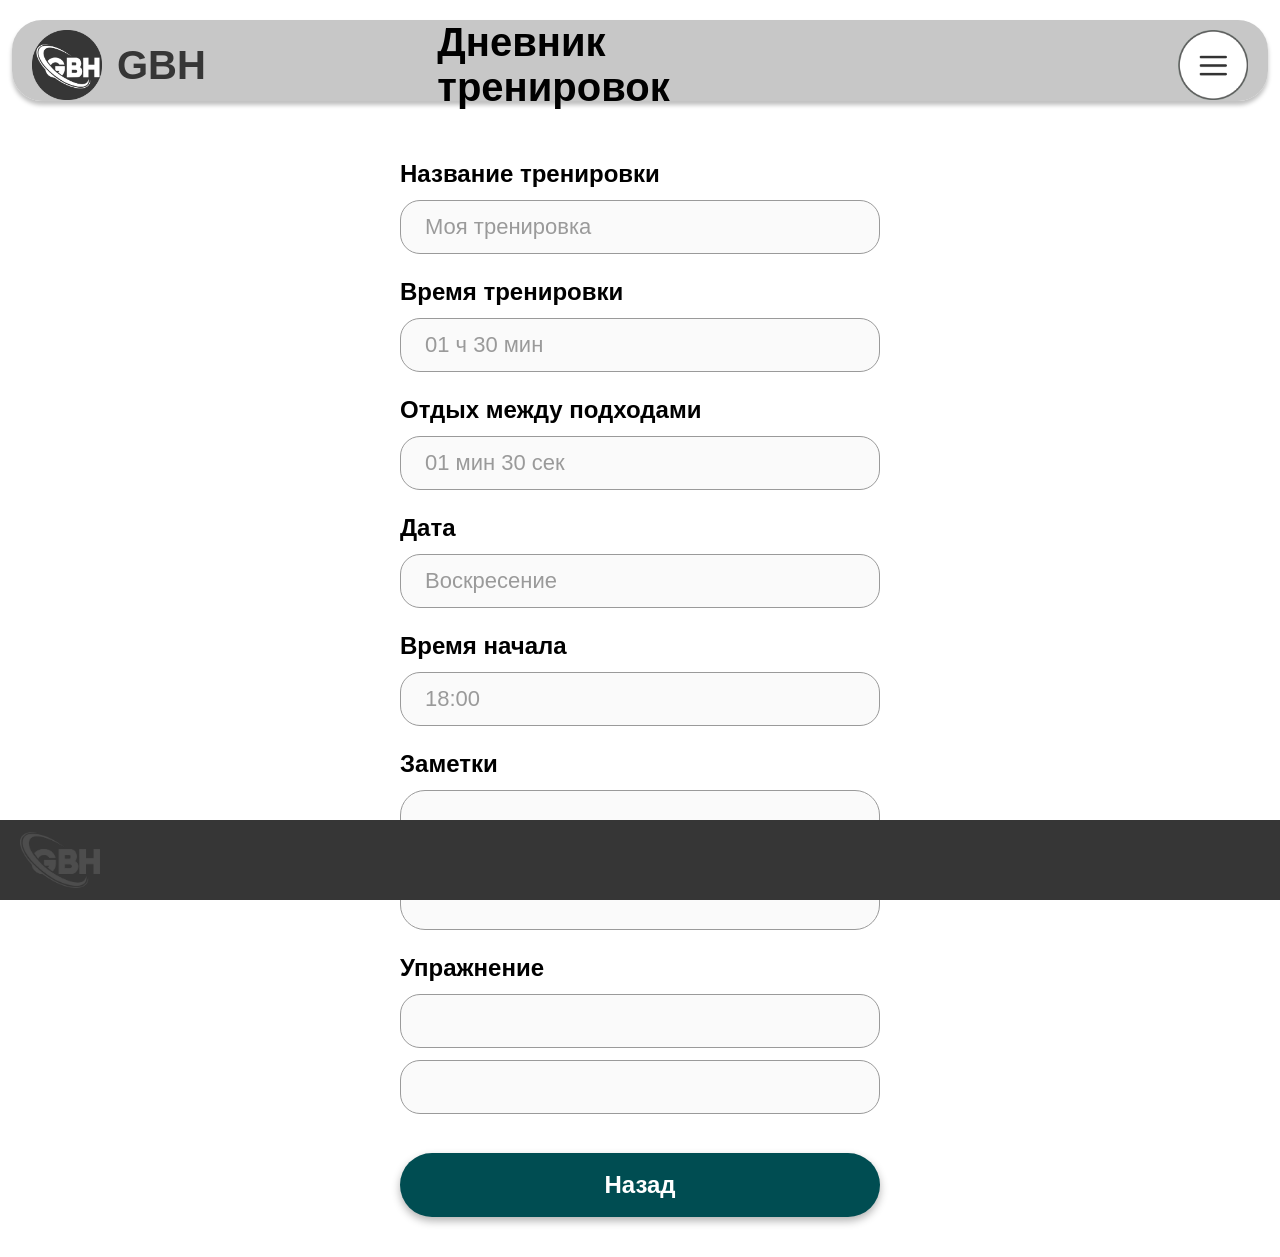
<file: podrobnee/podrobnee.html>
<!DOCTYPE html>
<html lang="ru">
<head>
    <meta charset="UTF-8">
    <meta http-equiv="X-UA-Compatible" content="IE=edge">
    <meta name="viewport" content="width=device-width, initial-scale=1.0">
    <link rel="stylesheet" href="podrobnee.css">
    <title>GBH</title>
</head>
<body> 
    <header>
        <div class="header">
            <div class="logo"><img src="../source/logo.png" alt="Logo" id="home"><div class="namelogo">GBH</div></div>
            <div class="razdelrazdel">Дневник тренировок</div>
            <button class="burgermenu" type="button" id="burgers" onclick="toggleMenu()"><img src="../source/menu.png" alt="Menu"></button>
        </div>
    </header>
    <div class="page">
        <div class="conteiner">
            <form class="formatren">
                <div class="formgruppa">
                    <label>Название тренировки</label>
                    <input type="text" class="poleinput" placeholder="Моя тренировка" id="Trenname">
                </div>

                <div class="formgruppa">
                    <label>Время тренировки</label>
                    <input type="text" class="poleinput" placeholder="01 ч 30 мин" id="Duration">
                </div>

                <div class="formgruppa">
                    <label>Отдых между подходами</label>
                    <input type="text" class="poleinput" placeholder="01 мин 30 сек" id ="pereriv">
                </div>

                <div class="formgruppa">
                    <label>Дата</label>
                    <input type="text" class="poleinput" placeholder="Воскресение" id = "Day">
                </div>

                <div class="formgruppa">
                    <label>Время начала</label>
                    <input type="text" class="poleinput" placeholder="18:00" id="trenstart">
                </div>

                <div class="formgruppa">
                    <label>Заметки</label>
                    <textarea class="textarea" id = "zametki"></textarea>
                </div>

                <div class="formgruppa" id="Formgruppa">
                    <label>Упражнение</label>
                    <input type="text" class="poleinput poleupr">
                    <input type="text" class="poleinput poleupr">
                </div>

                <div class="blokknopok">
                    <button type="button" class="btnact btnsave" onclick="document.location.href='../diary/diary.html'">Назад</button>
                </div>
            </form>
        </div>
        <aside class="sidemenu" id="sideMenu">
            <div class="otdel">
                <div class="sidemenulogo">
                    <img src="../source/logo-alt.png">
                </div>
                <div class="closee">
                    <button type="button" class="sidemenuclose" id="menuClose" onclick="closeMenu()">×</button>
                </div>
            </div>
            <nav class="sidemenunav">
                <a href="../main/main.html">Главная</a>
                <a href="../cabinet/cabinet.html">Личный кабинет</a>
                <a href="../calc/calc.html">Расчет БЖУ</a>
                <a href="../diary/diary.html">Дневник</a>
                <a href="../base/base.html">База упражнений</a>
            </nav>
        </aside>
    </div>
    <footer>
        <img src="../source/logo-alt.png" alt="logo">
    </footer>
    <script src="../scripts/menu.js"></script>
    <script src="../scripts/podrobnee.js"></script>
</body>
</html>
</file>
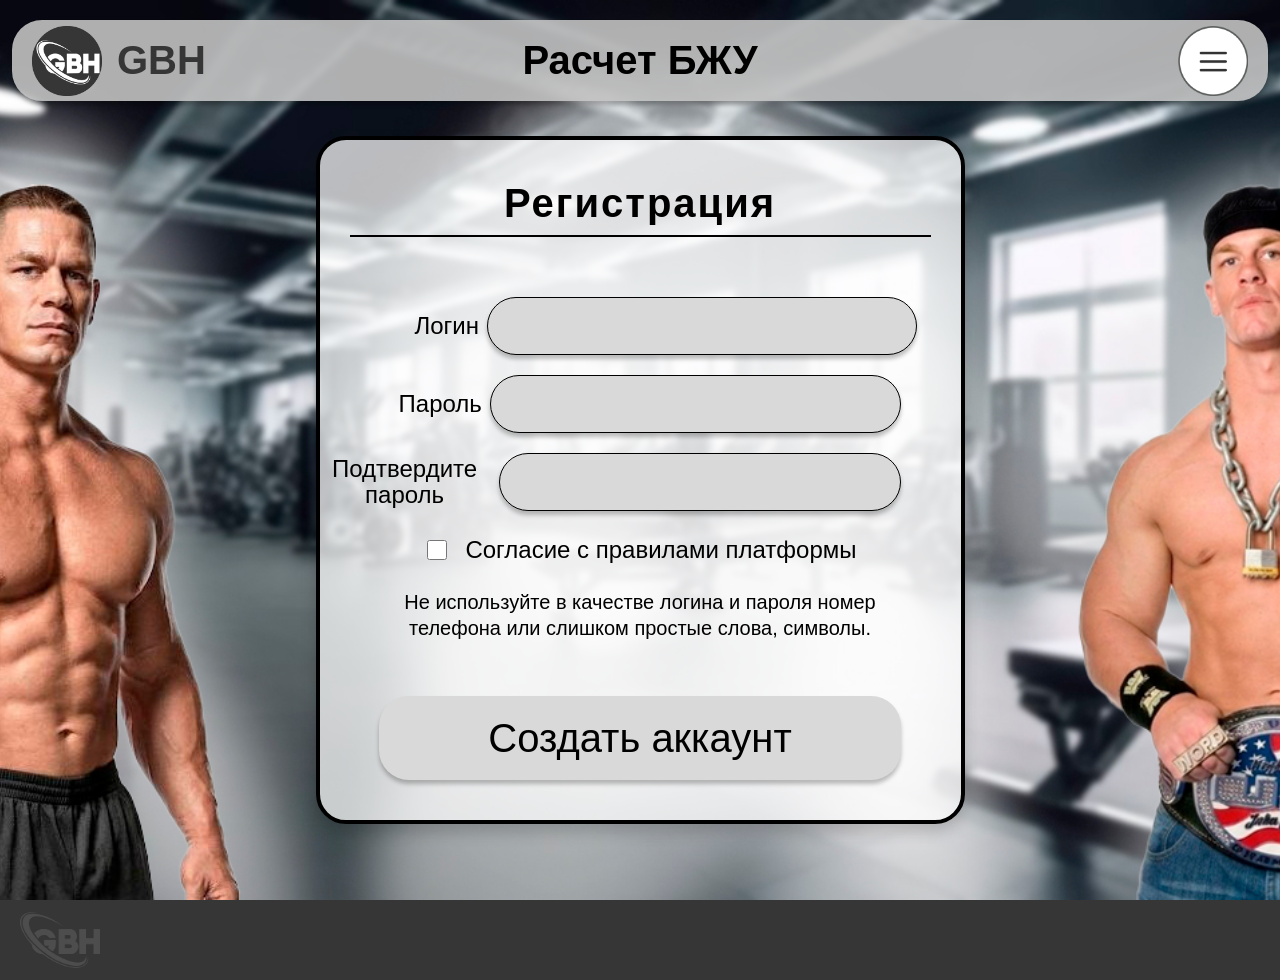
<file: reg/reg.html>
<!DOCTYPE html>
<html lang="ru">
<head>
    <meta charset="UTF-8">
    <meta name="viewport" content="width=device-width, initial-scale=1.0">
    <link rel="stylesheet" href="reg.css">
    <title>GBH</title>
</head>
<body> 
    <header>
        <div class="header">
            <div class="logo"><img src="../source/logo.png" alt="Logo" id="home"><div class="namelogo">GBH</div></div>
            <div class="razdelrazdel">Расчет БЖУ</div>
            <button class="burgermenu" type="button" id="burgers" onclick="toggleMenu()"><img src="../source/menu.png" alt="Menu"></button>
        </div>
    </header>
    <div class="page">
        <div class="conteiner">
            <div class="logincard">
                <h1 class="hhru">Регистрация</h1>
                <hr>
                <form action="/register" method="POST" class="loginform">
                    <div class="inputgroup">
                        <div class="inputitem">
                            <label for="username">Логин</label>
                            <input type="text" id="username" name="username" class="fg">
                        </div>
                        
                        <div class="inputitem">
                            <label for="password">Пароль</label>
                            <input type="password" id="password" name="password">
                        </div>

                        <div class="inputitem">
                            <label for="passwordconfirm" class="confirmlabel">Подтвердите пароль</label>
                            <input type="password" id="passwordconfirm" name="passwordconfirm">
                        </div>
                    </div>

                    <div class="rules">
                        <input type="checkbox" id="rules" name="rules" class="check">
                        <label for="rules" class="ruless">Согласие с правилами платформы</label>
                    </div>

                    <p class="ostoroshno">Не используйте в качестве логина и пароля номер телефона или слишком простые слова, символы.</p>

                    <div class="signa">
                        <button type="submit">Создать аккаунт</button>
                    </div>
                </form>
            </div>
        </div>
        <aside class="sidemenu" id="sideMenu">
            <div class="otdel">
                <div class="sidemenulogo">
                    <img src="../source/logo-alt.png">
                </div>
                <div class="closee">
                    <button type="button" class="sidemenuclose" id="menuClose" onclick="closeMenu()">×</button>
                </div>
            </div>
            <nav class="sidemenunav">
                <a href="../main/main.html">Главная</a>
                <a href="../cabinet/cabinet.html">Личный кабинет</a>
                <a href="../calc/calc.html">Расчет БЖУ</a>
                <a href="../diary/diary.html">Дневник</a>
                <a href="../base/base.html">База упражнений</a>
            </nav>
        </aside>
    </div>
    <footer>
        <img src="../source/logo-alt.png" alt="logo">
    </footer>
    <script src="../scripts/menu.js"></script>
</body>
</html>
</file>
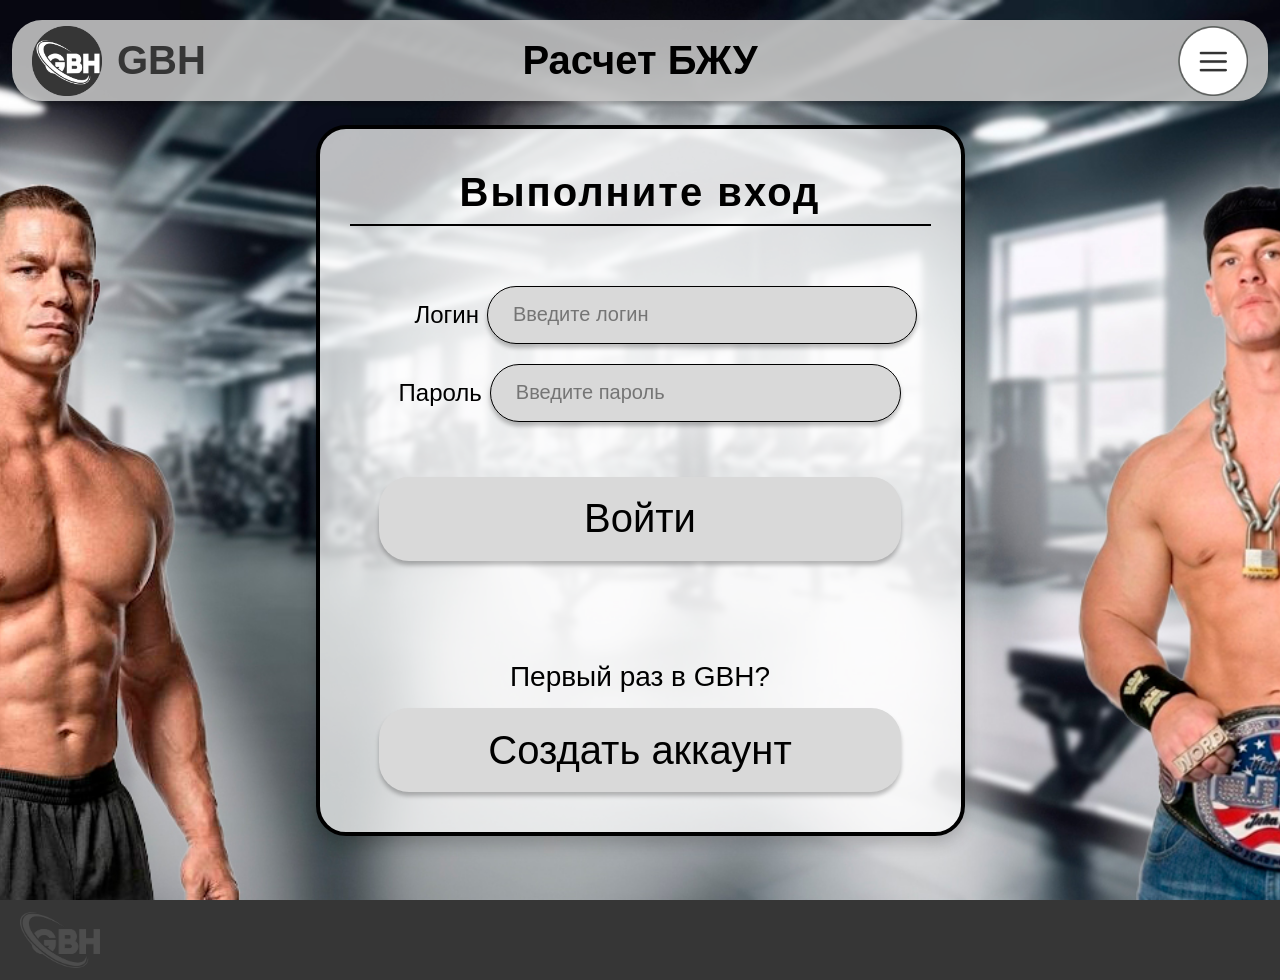
<file: sign/sign.html>
<!DOCTYPE html>
<html lang="ru">
<head>
    <meta charset="UTF-8">
    <meta http-equiv="X-UA-Compatible" content="IE=edge">
    <meta name="viewport" content="width=device-width, initial-scale=1.0">
    <link rel="stylesheet" href="sign.css">
    <title>GBH</title>
</head>
<body> 
    <header>
        <div class="header">
            <div class="logo"><img src="../source/logo.png" alt="Logo" id="home"><div class="namelogo">GBH</div></div>
            <div class="razdelrazdel">Расчет БЖУ</div>
            <button class="burgermenu" type="button" id="burgers" onclick="toggleMenu()"><img src="../source/menu.png" alt="Menu"></button>
        
        </div>
    </header>
    <div class="page">
        <div class="conteiner">
            <div class="logincard">
                <h1 class="hhru">Выполните вход</h1>
                <hr>
                <form action="/login" method="POST" class="loginform">
                    <div class="inputgroup">
                        <div class="inputitem">
                            <label for="username">Логин</label>
                            <input type="text" id="username" name="username" placeholder="Введите логин" required class="fg">
                        </div>
                        
                        <div class="inputitem">
                            <label for="password">Пароль</label>
                            <input type="password" id="password" name="password" placeholder="Введите пароль" required>
                        </div>
                    </div>

                    <div class="signa">
                        <button type="submit">Войти</button>
                    </div>
                </form>

                <div class="register ddd">
                    <p class="fds">Первый раз в GBH?</p>
                    <button type="button" class="buttonback" onclick="document.location.href='../reg/reg.html'">Создать аккаунт</button>
                </div>
            </div>
        </div>
        <aside class="sidemenu" id="sideMenu">
            <div class="otdel">
                <div class="sidemenulogo">
                    <img src="../source/logo-alt.png">
                </div>
                <div class="closee">
                    <button type="button" class="sidemenuclose" id="menuClose" onclick="closeMenu()">×</button>
                </div>
            </div>
            <nav class="sidemenunav">
                <a href="../main/main.html">Главная</a>
                <a href="../cabinet/cabinet.html">Личный кабинет</a>
                <a href="../calc/calc.html">Расчет БЖУ</a>
                <a href="../diary/diary.html">Дневник</a>
                <a href="../base/base.html">База упражнений</a>
            </nav>
        </aside>
    </div>
    <footer>
        <img src="../source/logo-alt.png" alt="logo">
    </footer>
    <script src="../scripts/menu.js"></script>
    <script src ="../scripts/sign.js"></script>

</body>
</html>
</file>
<file: base/base.css>
.page {
  position: relative;
  height: 100%;
  width: 100%;
  background: white;
  display: flex;
  justify-content: center;
  align-items: center;
  min-height: 1300px;
}

.conteiner {
  display: flex;
  justify-content: center;
  align-items: center;
  flex-direction: column;
  position: relative;
  top: 140px;
  width: 100%;
  max-width: 1920px; 
  height: auto;
  padding-bottom: 60px;
}

.zag {
  font-family: Roboto, sans-serif;
  font-style: normal;
  font-weight: 600;
  font-size: 48px;
  line-height: 56px;
  text-align: center;
  letter-spacing: 0.05em;
  color: #000000;
  margin-bottom: 40px;
}

.cards {
  display: grid;
  grid-template-columns: repeat(2, 605px);
  gap: 45px;
  justify-content: center;
  align-items: center;
  width: 100%;
}

.card {
  box-sizing: border-box;
  width: 605px;
  height: 275px;
  background: #C1C1C1;
  border: 2px solid #000000;
  box-shadow: 0px 4px 4px rgba(0, 0, 0, 0.5);
  border-radius: 40px;
  display: flex;
  flex-direction: column;
  align-items: center;
  justify-content: center;
  gap: 30px;
  cursor: pointer;
  transition: 0.3s;
}

.card:hover {
  transform: translateY(-5px);
  transform: scale(1.05);
}

.card img {
  width: 128px;
  height: 128px;
  border-radius: 50%;
  object-fit: cover;
}

.card span {
  font-family: Roboto, sans-serif;
  font-style: normal;
  font-weight: 600;
  font-size: 48px;
  line-height: 56px;
  text-align: center;
  letter-spacing: 0.05em;
  color: #000000;
}

header {
  display: flex;
  justify-content: center;
  z-index: 999999;
  align-items: center;
}

.header {
  display: grid; 
  grid-template-columns: 1fr 1fr 1fr;
  align-items: center;
  justify-content: center;
  width: 95%;
  height: 90px;
  margin-top: 20px;
  background: rgba(193, 193, 193, 0.9);
  box-shadow: 0px 4px 4px rgba(0, 0, 0, 0.25);
  z-index: 999999; 
  top: 0px;    
  padding-left: 20px;
  padding-right: 20px;
  position: absolute;
  border-radius: 30px;
}

.logo {
  display: flex;
  align-items: center;
  font-family: Roboto, sans-serif;
}

.namelogo {
  margin-left: 15px;
  color: #363636;
  font-size: 40px;
  font-weight: 600;
}

.razdelrazdel {
  padding: 0px;
  margin: 0px;
  display: flex;
  justify-content: center;
  align-items: center;
  color: #000000;
  font-size: 40px;
  font-weight: 600;
  font-family: Roboto, sans-serif;
}

.logo img {
  display: flex;
  width: 70px;
  height: 70px;
}

.burgermenu {
  padding: 0;
  width: 70px;
  border-radius: 30px;
  justify-self: end;
  border: none;
  background: none;
}

.burgermenu img {
  display: flex;
  width: 70px;
  height: 70px;
}

.sidemenu {
  display: none;
  position: fixed;
  top: 0;
  right: 0;
  width: 360px;
  height: 100%;
  background-color: #2C2C2C;
  flex-direction: column;
  align-items: center;
  padding: 24px 20px;
  z-index: 999999999999;
}

.otdel {
  display: grid;
  grid-template-columns: 1fr 1fr;
  padding-bottom: 15px;
  width: 100%;
  margin-bottom: 20px;
  border-bottom: 1px solid rgba(255, 255, 255, 0.1);
}

.sidemenuclose {
  width: 48px;
  height: 48px;
  border: none;
  background: none;
  color: #fff;
  font-size: 32px;
}

.closee {
  justify-self: end;
}

.sidemenulogo img {
  width: 110px;
  height: auto;
}

.sidemenunav {
  width: 100%;
  display: flex;
  flex-direction: column;
  gap: 15px;
}

.sidemenunav a {
  display: block;
  padding: 18px 24px;
  color: #eeeeee;
  font-size: 26px;
  font-weight: 600;
  text-decoration: none;
}

body {

  height: auto;
  width: auto;
  padding: 0px;
  margin: 0px;
  font-family: Roboto, sans-serif;
}

.cards button {
  padding: 0;
  border: none;
  background: none;
}

footer {
  display: flex;
  width: 100%;
  height: 80px;
  padding: 0px 20px;
  background: #363636;
  box-sizing: border-box;
  align-items: center;
  justify-content: flex-start;
}

footer img {
  height: 70%;
  object-fit: contain;
}

@media (max-width: 1300px) {
  .setkakartocek {
    grid-template-columns: repeat(1, 605px);
    gap: 30px;
  }
}

@media (max-width: 882px) {
  body {
    height: auto;
    width: 100%;
  }

  .conteiner {
    width: 100%;
    height: auto;
    display: flex;
    flex-direction: column;
    position: relative;
    justify-content: center;
    padding-bottom: 40px;
    margin-top: 0px;
    top: 30px;
  }

  .zag {
    font-size: 32px;
    line-height: 40px;
    margin-top: 40px;
    margin-bottom: 24px;
  }

  .cards {
    grid-template-columns: 1fr;
    padding: 0 15px;
    box-sizing: border-box;
    gap: 20px;
  }

  .card {
    width: 100%;
    height: auto;
    padding: 30px 20px;
    gap: 15px;
    border-radius: 30px;
  }

  .card img {
    width: 90px;
    height: 90px;
  }

  .card span {
    font-size: 28px;
    line-height: 34px;
  }

  .header {
    position: static;
    display: flex;
    background: none;
    box-shadow: none;
    width: 100%;
    justify-content: center;
    padding: 0;
  }

  .logo {
    display: none;
  }

  .razdelrazdel {
    display: flex;
    border-radius: 40px;
    text-align: center;
    padding: 20px 35px; 
    margin-top: 140px;
    color: #000000;
    background-color: #C1C1C1;
    font-size: 26px;
    box-shadow: 0 4px 10px rgba(0, 0, 0, 0.15);
  }

  .burgermenu {
    position: absolute;
    top: 25px;
    right: 25px;
    width: auto;
    z-index: 999999;
  }
}
</file>
<file: cabinetchange/cabinetchange.css>
html, body {
  height: 100%;
  margin: 0;
  padding: 0;
}

body {
  width: auto;
  font-family: Roboto, sans-serif;
}

.page {
  display: flex;
  position: relative;
  min-height: 100%;
  width: 100%;
  background: url("images/fon2.jpg");
  background-repeat: no-repeat;
  background-position: center center;
  background-size: cover;
  justify-content: center;
  align-items: center;
  box-sizing: border-box;
  padding-bottom: 60px; 
}

.conteiner {
  position: relative;
  top: 95px;
  display: flex;
  justify-content: center;
  flex-direction: column;
  max-width: 100%; 
  align-items: center;
}

.hhru {
  font-family: Roboto, sans-serif;
  font-style: normal;
  font-weight: 600;
  font-size: 40px;
  line-height: 47px;
  text-align: center;
  letter-spacing: 0.05em;
  color: #000000;
}

header {
  display: flex;
  justify-content: center;
  z-index: 999999;
  align-items: center;
}

.header {
  display: grid; 
  grid-template-columns: 1fr 1fr 1fr;
  justify-content: space-between;
  flex-wrap: nowrap;
  align-items: center;
  justify-content: center;
  width: 95%;
  height: 9%;
  margin-top: 20px;
  box-shadow: 0px 4px 4px rgba(0, 0, 0, 0.25);
  z-index: 999999; 
  top: 0px;    
  padding-left: 20px;
  padding-right: 20px;
  position: absolute;
  background: rgba(193, 193, 193, 0.884);
  border-radius: 30px;
}

.logo {
  display: flex;
  align-items: center;
  font-family: Roboto, sans-serif;
}

.namelogo {
  margin-left: 15px;
  color: #363636;
  font-size: 40px;
  word-spacing: 5%;
  font-weight: 600;
}

.logo img {
  display: flex;
  width: 70px;
  height: 70px;
  justify-content: left;
  align-items: center;
  justify-self: start;
}

.razdelrazdel {
  padding: 0px;
  margin: 0px;
  display: flex;
  justify-content: center;
  align-items: center;
  color: #000000;
  font-size: 40px;
  font-weight: 600;
  font-family: Roboto, sans-serif;
}

.burgermenu {
  padding: 0;
  width: 70px;
  border-radius: 30px;
  z-index: 99999999999999999999999999999999999999999999999;
  justify-self: end;
  border: none;
  background: none;
}

.burgermenu img {
  display: flex;
  width: 70px;
  height: 70px;
  justify-content: left;
  align-items: center;
  justify-self: end;
}

.logincard {
  width: 900px;
  height: auto;
  margin: 0 auto;
  background: rgba(255, 255, 255, 0.72);
  border-radius: 30px;
  border: 4px solid #000000;
  padding: 40px 30px;
  box-sizing: border-box;
  box-shadow: 0px 8px 16px rgba(0, 0, 0, 0.2);
  z-index: 2;
}
 
.logincard .hhru {
  margin-top: 0;
  margin-bottom: 0px;
}

hr {
  height: 3px;
  border: none;
  width: 70%;
  background-color: #000000;
  margin-bottom: 30px;
}

.profileinfo {
  text-align: center;
  margin-top: 15px;
  margin-bottom: 25px;
}

.profileinfo h2 {
  font-family: Roboto, sans-serif;
  font-size: 36px;
  font-weight: 700;
  margin: 0;
  color: #000000;
}

.profileinfo p {
  font-family: Roboto, sans-serif;
  font-size: 20px;
  color: #363636;
  margin: 5px 0 0 0;
}

.loginform {
  display: flex;
  flex-direction: column;
  gap: 10px;
  width: 100%;
  margin-top: 0px;
}

.rowka {
  display: flex;
  justify-content: space-between;
  gap: 30px;
  width: 90%;
}

.rowka .inputitem, .rowka select {
  display: flex;
  flex-direction: column;
  align-items: flex-start;
  width: 48%;
  margin: 0;
}

.rowka .inputitem label {
  font-family: Roboto, sans-serif;
  font-size: 20px;
  font-weight: 500;
  padding-left: 20px;
}

.rowka .inputitem input{
  width: 100%;
  height: 58px;
  background: #D9D9D9;
  border: 1px solid #000000;
  border-radius: 30px;
  box-shadow: 0px 4px 4px rgba(0, 0, 0, 0.25);
  padding: 0 25px;
  font-family: Roboto, sans-serif;
  font-size: 20px;
  box-sizing: border-box;
  outline: none;
  border: none;
}

.rowka select {
  width: 100%;
  background: #D9D9D9;
  border: 1px solid #000000;
  border-radius: 30px;
  box-shadow: 0px 4px 4px rgba(0, 0, 0, 0.25);
  font-family: Roboto, sans-serif;
  font-size: 20px;
  box-sizing: border-box;
  outline: none;
  border: none;
  padding: 15px;
}

.odinochka {
  justify-content: right;
}

.signa button {
  margin: 30px auto 0;
  display: block;
  width: 50%;
  height: 70px;
  background: #D9D9D9;
  color: black;
  border-radius: 25px;
  border: none;
  transition: 0.3s;
  font-size: 28px;
  box-shadow: 0px 4px 4px rgba(0, 0, 0, 0.25);
}

.signa button:hover {
  transform: translateY(-3px);
  background: #9b9b9b;
}

.sidemenu {
  display: none;
  position: fixed;
  top: 0;
  right: 0;
  width: 360px;
  height: 100%;
  max-height: 500px;
  background-color: #2C2C2C;
  flex-direction: column;
  align-items: center;
  padding: 24px 20px;
  z-index: 999999999999;
}

.otdel {
  display: grid;
  grid-template-columns: 1fr 1fr;
  padding-bottom: 15px;
  width: 100%;
  margin-bottom: 20px;
  border-bottom: 1px solid rgba(255, 255, 255, 0.1);
}

.sidemenulogo {
 position: sticky;
}

.sidemenulogo img {
  width: 110px;
  height: auto;
}

.closee {
  justify-self: end;
}

.sidemenuclose {
  width: 48px;
  height: 48px;
  border: none;
  background: none;
  color: #fff;
  font-size: 32px;
}

.sidemenunav {
  width: 100%;
  display: flex;
  flex-direction: column;
  gap: 15px;
}

.sidemenunav a {
  display: block;
  padding: 18px 24px;
  color: #eeeeee;
  font-size: 26px;
  font-weight: 600;
  text-decoration: none;
  transition: transform 0.2s ease;
}

.sidemenunav a:hover {
  background: #2C2C2C;
}

.genderselection {
  display: flex;
  justify-content: center;
  gap: 40px;
  margin-top: 20px;
  width: 100%;
}

.genderlabel {
  display: flex;
  align-items: center;
  gap: 12px;
  font-family: Roboto, sans-serif;
  font-size: 24px;
  font-weight: 600;
  color: #000000;
  cursor: pointer;
}



footer {
  display: flex;
  width: 100%;
  height: 80px;
  padding: 0px 20px;
  background: #363636;
  box-sizing: border-box;
  align-items: center;
  justify-content: flex-start;
}

footer img {
  height: 70%;
  object-fit: contain;
}

@media (max-width: 882px) {
  html, body {
    overflow-x: hidden;
    width: 100%;
  }

  body {
    height: auto;
  }

  .page {
    display: flex;
    height: auto;
    width: 100%;
    flex-direction: column;
    align-items: center;
    justify-content: center;
    overflow-x: hidden;
  }

  .header {
    display: flex;
    background: none;
    box-shadow: none;
  }

  .logo {
    display: none;
  }

  .razdelrazdel {
    border-radius: 50px;
    text-align: center;
    padding: 25px 60px; 
    width: 60%;
    margin-top: 200px;
    white-space: nowrap;
    color: #000000;
    background-color: #ffffffa9;
    font-size: 40px;
    font-weight: 600;
    font-family: Roboto, sans-serif;
    box-shadow: 0 4px 6px rgba(0, 0, 0, 0.15);
  }

  .burgermenu {
    position: fixed;
    top: 15px;
    right: 30px;
    width: 70px;
    z-index: 999999;
  }

  .conteiner {
    width: 100%;
    max-width: 100%;
    height: auto;
    display: flex;
    flex-direction: column;
    position: relative;
    justify-content: center;
    align-items: center;
    padding: 0 15px 40px 15px;
    margin-top: 80px;
    box-sizing: border-box;
    top: 30px;
  }

  .logincard {
    width: 100%;
    max-width: 480px;
    margin-top: 140px;
    padding: 40px 20px;
    border: none;
    border-radius: 40px;
    background: rgba(255, 255, 255, 0.719);
    box-sizing: border-box;
  }

  .logincard .hhru {
    font-size: 36px;
    font-weight: 900;
    margin-bottom: 15px;
  }

  .loginform {
    display: flex;
    flex-direction: column;
    margin-top: 40px;
    gap: 20px;
    width: 100%;
  }

  .loginform .inputitem {
    display: flex;
    flex-direction: column;
    text-align: left;
    width: 100%;
    margin: 0;
    gap: 15px;
  }

  .loginform .inputitem label {
    font-size: 26px;
    font-weight: 500;
    padding-left: 0;
    flex-shrink: 0;
    text-align: left;
    border: none;
  }

  .loginform .inputitem input {
    border: none;
    width: 100%;
    height: 64px;
    padding: 0 20px;
    font-size: 20px;
    border-radius: 30px;
    background: #D9D9D9;
    box-shadow: 0px 4px 4px rgba(0, 0, 0, 0.25);
  }

  .rowka {
    display: flex;
    flex-direction: column;
    gap: 20px;
    width: 100%;
  }

  .rowka .inputitem, .rowka select {
    width: 100%;
    align-items: flex-start;
    text-align: left;
  }

  .signa button {
    width: 100%;
    height: 76px;
    font-size: 32px;
    border-radius: 30px;
  }
  .genderselection {
    flex-wrap: wrap;
    padding-left: 20px;
    gap: 15px;
  }
  
  .genderlabel {
    font-size: 22px;
  }
  
}
</file>
<file: calc/calc.css>
.page {
  position: relative;

  height: 100%;
  width: 100%;
  background: white;

  display: flex;
  justify-content: center;
  align-items: center;
  min-height: 1000px;
}

.conteiner {
  display: flex;
  position: relative;

  width: 1920px;
  height: auto;
  justify-content: center;
}

.inputgroup .inputitem input {
  width: 250px;
  height: 40px;
  padding: 8px;
  font-size: 16px;
  border: 1px solid #000000;
  border-radius: 40px;
}

.inp2 label {
  padding-left: 60px;
  justify-content: left;
  font-size: 24px;
  font-weight: 500;
  padding-left: -12px;
  padding-bottom: 5px;
}

.inp2 select {
  margin-left: 30px;
  width: 93%;
  height: 60px;
  justify-content: center;
  padding: 8px;
  font-size: 16px;
  border: 1px solid #000000;
  border-radius: 40px;
}

body {
  height: auto;
  width: auto;
  padding: 0px;
  margin: 0px;

  font-family: Roboto, sans-serif;
}

.radik {
  margin-top: 5px;
  padding: 20px 0px;
  display: flex;
  justify-content: center;
  gap: 20px;
  margin-bottom: 15px;
  font-family: Roboto, sans-serif;
  font-size: 32px;
}

.inputgroup {
  display: grid;
  gap: 10px;
  font-weight: 600;
}

.radik input {
  width: 25px;
  height: 25px;
}

.btnitog button {
  margin-left: 30px;
  height: 84px;
  width: 93%;
  background: #005055;
  color: white;
  border-radius: 30px;
  border: none;
  transition: 0.3s;
}
.btnitog button:hover {
  background: #003e42;
}

.textitog {
  font-size: 40px;
  font-weight: 500;
  padding-left: 20px;
}

.inp1 {
  display: flex;
  justify-content: center;
  gap: 20px;
  margin-bottom: 20px;
}

.inputitem label {
  padding-left: 20px;
  justify-content: left;
  font-size: 24px;
  font-weight: 500;
  padding-left: -12px;
}

.inputitem {
  display: flex;
  flex-direction: column;
  align-items: center;
  gap: 8px;
  align-items: flex-start;
}

.hhru {
  font-family: Roboto, sans-serif;
  font-style: normal;
  font-weight: 900;
  font-size: 40px;
  line-height: 47px;

  text-align: center;
  letter-spacing: 0.05em;

  color: #000000;
}

.razdelrazdel {
  padding: 0px;
  margin: 0px;
  display: flex;
  justify-content: center;
  align-items: center;
  color: #000000;
  font-size: 40px;
  font-weight: 600;
  font-family: Roboto, sans-serif;
}

.block {
  display: inline-block;
  overflow: hidden;
}

.menubtn {
  width: 70px;
  height: 70px;
  background: #d9d9d9;
  border: 1px black solid;
  border-radius: 20px;
  font-family: Roboto, sans-serif;
  font-size: 42px;
  font-weight: 600;
  cursor: pointer;
  box-shadow: 0px 4px 4px rgba(0, 0, 0, 0.25);
}

.vcentre {
  display: flex;
  flex-direction: column;
  align-items: center;
  justify-content: center;
  position: absolute;
  top: 130px;
  width: auto;
  height: auto;
}
.razdel {
  display: none;
  width: 787px;
  height: auto;
  background: #d9d9d9;
  box-shadow: 0px 8px 8px rgba(0, 0, 0, 0.25);
  border-radius: 50px;
  padding: 15px 20px;
  justify-content: center;
  align-items: center;
  margin-bottom: 20px;
}

.razdeltext {
  font-family: Roboto, sans-serif;
  font-size: 48px;
  font-weight: bold;
  letter-spacing: 1px;
  align-items: center;
}

.texte {
  font-family: Roboto, sans-serif;
  font-style: normal;
  font-weight: 400;
  width: 787px;
  height: auto;
  padding: 30px;
  box-sizing: border-box;
  background-color: rgba(217, 217, 217, 0.9);
  box-shadow: 0px 8px 8px rgba(0, 0, 0, 0.25);
  border-radius: 30px;
  color: #000000;
  font-size: 30px;
  line-height: 1.2;
  text-align: left;
  word-break: break-word;
}

header {
  display: flex;
  justify-content: center;
  z-index: 999999;
  align-items: center;
}

.header {
  display: grid;
  grid-template-columns: 1fr 1fr;
  justify-content: space-between;
  flex-wrap: nowrap;
  align-items: center;
  justify-content: center;
  width: 95%;
  height: 9%;
  margin-top: 20px;
  background-color: #d9d9d9;
  box-shadow: 0px 4px 4px rgba(0, 0, 0, 0.25);
  z-index: 999999;
  top: 0px;
  padding-left: 20px;
  padding-right: 20px;

  position: absolute;

  background: rgba(193, 193, 193, 0.9);
  border-radius: 30px;
}

.buttonback {
  display: block;
  width: 469px;
  max-width: 1500px;
  height: 120px;
  margin: 36px auto 0;
  padding: 0 40px;
  font-family: Roboto, sans-serif;
  font-size: 40px;
  font-weight: 700;
  color: #ffffff;
  text-align: center;
  background-color: #363636;
  border: 1px solid rgba(255, 255, 255, 0.06);
  border-radius: 30px;
  box-shadow: 0px 4px 4px rgba(0, 0, 0, 0.25);
  transition: transform 0.2s ease;
}

.buttonback:hover {
  transform: translateY(-3px);

  background: #1f1f1f;
}

.jj {
  display: flex;
  flex-direction: column;
  align-items: center;
  gap: 8px;
  align-items: flex-start;
}

.logo img {
  display: flex;
  width: 70px;
  height: 70px;
  justify-content: left;
  align-items: center;
  justify-self: start;
}

.burgermenu {
  padding: 0;
  width: 70px;
  border-radius: 30px;
  z-index: 99999999999999999999999999999999999999999999999;
  justify-self: end;
  border: none;
  background: none;
}

.burgermenu img {
  display: flex;
  width: 70px;
  height: 70px;
  justify-content: left;
  align-items: center;
  justify-self: end;
}

.sidemenu {
  display: none;
  position: fixed;
  top: 0;
  right: 0;
  width: 360px;
  height: 100%;
  background-color: #2c2c2c;
  flex-direction: column;
  align-items: center;
  padding: 24px 20px;
  z-index: 999999999999;
}

.razdel {
  display: none;
  width: 787px;
  height: auto;
  background: #d9d9d9;
  box-shadow: 0px 8px 8px rgba(0, 0, 0, 0.25);
  border-radius: 50px;
  padding: 15px 20px;
  justify-content: center;
  align-items: center;
  margin-bottom: 20px;
}

.razdeltext {
  font-family: Roboto, sans-serif;
  font-size: 48px;
  font-weight: bold;
  letter-spacing: 1px;
  align-items: center;
}

.otdel {
  display: grid;
  grid-template-columns: 1fr 1fr;

  padding-bottom: 15px;
  width: 100%;
  margin-bottom: 20px;
  border-bottom: 1px solid rgba(255, 255, 255, 0.1);
}

.sidemenuopen {
  transform: translateX(0);
}

header {
  display: flex;
  justify-content: center;
  z-index: 999999;
  align-items: center;
}

.sidemenuclose {
  width: 48px;
  height: 48px;
  border: none;
  background: none;
  color: #fff;
  font-size: 32px;
}

.logo {
  display: flex;
  align-items: center;
  font-family: Roboto, sans-serif;
}

.namelogo {
  margin-left: 15px;
  color: #363636;
  font-size: 40px;
  word-spacing: 5%;
  font-weight: 600;
}
.header {
  display: grid;
  grid-template-columns: 1fr 1fr 1fr;
  justify-content: space-between;
  flex-wrap: nowrap;
  align-items: center;
  justify-content: center;
  width: 95%;
  height: 9%;
  margin-top: 20px;
  background-color: #d9d9d9;
  box-shadow: 0px 4px 4px rgba(0, 0, 0, 0.25);
  z-index: 999999;
  top: 0px;
  padding-left: 20px;
  padding-right: 20px;

  position: absolute;

  background: rgba(193, 193, 193, 0.9);
  border-radius: 30px;
}

.closee {
  justify-self: end;
}

.sidemenulogo img {
  width: 110px;
  height: auto;
}

.sidemenunav {
  width: 100%;
  display: flex;
  flex-direction: column;
  gap: 15px;
}

.sidemenunav a {
  display: block;
  padding: 18px 24px;
  color: #eeeeee;
  font-size: 26px;
  font-weight: 600;
  text-decoration: none;
  transition: transform 0.2s ease;
}

.sidemenunav a:hover {
  background: #2c2c2c;
}

footer {
  display: flex;
  width: 100%;
  height: 80px;
  padding: 0px 20px;
  background: #363636;
  box-sizing: border-box;
  align-items: center;
  justify-content: flex-start;
  z-index: 9999999999999999;
}

footer img {
  height: 70%;
  object-fit: contain;
}

@media (max-width: 1350px) {
  .image1 {
    display: none;
  }
  .image3 {
    display: none;
  }
}

@media (max-width: 882px) {
  body {
    height: auto;
    width: 100%;
  }

  .inputgroup .inputitem input {
    width: 85%;
    height: 40px;
    padding: 8px;
    font-size: 16px;
    border: 1px solid #000000;
    border-radius: 40px;
  }

  .razdel {
    display: block;
    margin-top: 125px;
  }
  .calc {
    justify-content: center;
  }
  .page {
    display: flex;
    height: auto;
    width: 100%;
    flex-direction: column;
    align-items: center;

    top: 80px;
  }
  .inputitem input {
    align-items: center;
  }
  .inp2 select {
    width: 90%;
  }
  .inp2 select {
    margin-left: 0px;
  }

  .inputgroup {
    display: grid;
    grid-template-columns: 1fr;
    margin: 0 auto;
    justify-content: center;
  }

  .header {
    background: none;
    box-shadow: none;
  }

  .conteiner {
    width: 100%;
    height: auto;
    display: flex;
    flex-direction: column;
    align-items: center;
    justify-content: center;
    padding: 0 20px;
    box-sizing: border-box;
  }

  .block {
    display: none;
  }

  .image1 {
    display: none;
  }

  .image3 {
    display: none;
  }

  .logo {
    display: none;
  }

  .burgermenu {
    position: absolute;
    right: 20px;
    top: 10px;
  }

  .vcentre {
    top: 10px;
    width: 100%;
    display: flex;
    flex-direction: column;
    align-items: center;
    position: relative;
    padding: 0 20px;
    box-sizing: border-box;
  }

  .razdel {
    width: 90%;
    height: auto;
    background: #d9d9d9;
    box-shadow: 0px 6px 12px rgba(0, 0, 0, 0.2);
    border-radius: 30px;
    padding: 14px 24px;
    margin-bottom: 20px;
  }

  .razdeltext {
    font-size: 28px;
    font-weight: bold;
    letter-spacing: 0.5px;
    margin: 0 auto;
  }

  .texte {
    width: 90%;

    height: 1107px;
    padding: 30px;
    background-color: rgba(217, 217, 217, 0.95);
    box-shadow: 0px 6px 12px rgba(0, 0, 0, 0.2);
    border-radius: 24px;
    color: #000000;
    font-size: 24px;
    line-height: 1.6;
    text-align: left;
    overflow-y: auto;
    margin-bottom: 30px;
  }

  .btnback {
    font-size: 32px;
    padding: 0 20px;
  }

  .buttonback {
    width: 300px;
    height: 90px;
  }

  .btns {
    gap: 8px;
    margin-top: 10px;
    position: relative;
    z-index: 2;
  }

  .menubtn {
  }
  .razdelrazdel {
    border-radius: 50px;
    text-align: center;
    padding: 25px 60px;
    margin-top: 200px;
    white-space: nowrap;
    color: #000000;
    background-color: #c1c1c1;
    font-size: 40px;
    font-weight: 600;
    font-family: Roboto, sans-serif;
    box-shadow: 0 4px 6px rgba(0, 0, 0, 0.15);
  }
  .header {
    display: flex;
  }

  .burgermenu {
    position: fixed;
    top: 15px;
    right: 30px;
    width: 100%;
    z-index: 999999;
  }

  .sidemenu {
    max-height: 500px;
  }
  .inputgroup {
    display: block;
    margin: 0 auto;
  }
  .inputitem {
    align-items: center;
  }
  .inputitem label {
    width: 90%;
  }
  .ghhh {
    width: 400px;
  }

  .gg {
    align-items: center;
  }
  .page {
    min-height: 1300px;
  }

  .radik {
    font-size: 24px;
  }

  .fffg {
    min-width: 600px;
  }

  footer {
    margin-top: 80px;
  }
  .chungok {
    display: flex;
    flex-direction: column;
    align-items: center;

  }

  .chungok label {
    width: 100%;
  }

  .chungok div {
    width: 100%;
    display: flex;
    justify-content: center;
  }

  
  .inp2 .chungok .fffg {
    min-width: 0;
    width: 90%;
    margin-left: 0px;
  }

}
</file>
<file: calcres/calcres.css>
.page {
  position: relative;
  
  height: 100%;
  width: 100%;
  background: white;

  display: flex;
  justify-content: center;
  align-items: center;
  min-height: 1150px;
}

.conteiner {
  display: flex;
  justify-content: center;

  flex-direction: column;
  position: relative;
  top: 50px;
  width: 1920px; 
  height: auto;
  justify-content: center;



}

.calorii {
  display: flex;
  justify-content: center;

}



#cal {
  display: flex;
  justify-content: center;
}

.firstblock {
  display: flex;
  justify-content: center;
  flex-direction: column;
  background-color: #805EAA;
  color: white;
  font-weight: 600;
  padding-top: 0px;

}

.valmus {
  font-style: normal;
  font-weight: 600;
  font-size: 24px;
  line-height: 28px;
  text-align: center;
  letter-spacing: 0.05em;

  color: #FFFFFF;


}

.block {
  display: flex;
  flex-direction: column;
  justify-content: center;
  align-items: center;
  width: 250px;
  height: 120px;
  background-color: #564270;
  padding: 20px;
  border-radius: 40px;
  box-shadow: 0px 6px 12px rgba(0, 0, 0, 0.2);
}


.block1 {
  display: flex;
  flex-direction: column;
  justify-content: center;
  align-items: center;
  width: 865px;
  height: 120px;
  background-color: #564270;
  padding: 20px;
  border-radius: 40px;
  margin-bottom: 20px;
  box-shadow: 0px 6px 12px rgba(0, 0, 0, 0.2);
}

.firstblock {
  margin: 0 auto;
  padding: 20px;

  border-radius: 40px;
  box-shadow: 0px 6px 12px rgba(0, 0, 0, 0.2);
  padding-top: 0px;
}

.fignya {
  display: flex;
  gap: 10px;
}

.valuesmus {
  font-size: 48px;
}

.ex {
  font-size: 64px;
}

h1{
  display: flex;
  justify-content: center;
}

.glava {
  display: flex; justify-content: left;
  font-size: 25px;
  padding: 0px;
  padding-left: 20px;
  height: 90px;
  margin: 0px;
}

.fignya {
  display: flex;
  justify-content: center;
}

.secblokes {
  display: flex;
  flex-wrap: wrap;
  justify-content: space-between;
  width: 100%;
  max-width: 940px; 
  margin: 0 auto;

}

.leftblock {
  color: white;
  box-shadow: 0px 6px 12px rgba(0, 0, 0, 0.2);
}

.bg {
  margin-top: 10px;
font-style: normal;
font-weight: 600;
font-size: 24px;
line-height: 28px;
letter-spacing: 0.05em;

color: #FFFFFF;


}

.g {
  color: white;
}
.bb {
  padding: 30px;
  border-radius: 40px;
}
.secblokes div P{

  font-style: normal;
  font-weight: 600;
  font-size: 24px;
  line-height: 28px;
  letter-spacing: 0.05em;

  color: #A6A6A6;
    

}
.rightblock {
  background-color: #A16BE2;
  box-shadow: 0px 6px 12px rgba(0, 0, 0, 0.2);
}

.leftblock {
  display: flex;
  flex-direction: column;
  background-color: #564270;
  width: 350px;
}


body {
  height: auto;
  width: auto;
  padding: 0px;
  margin: 0px;

  font-family: Roboto, sans-serif;
}

.radik {
  margin-top: 5px;
  padding: 20px 0px;
  display: flex;
  justify-content: center; 
  gap: 20px;               
  margin-bottom: 15px;
  font-family: Roboto, sans-serif;
  font-size: 32px;
}

.sidemenu {
  max-height: 500px;

}


.sidemenulogo {
 position: sticky;
}

.btnitog button {
  margin-left: 30px;
  height: 84px;
  width: 93%;
  background: #005055;
  color: white;
  border-radius: 30px;
  border: none;
  transition: 0.3s;

}
.btnitog button:hover {
  background: #003e42;
}

.textitog {
  font-size: 40px;
  font-weight: 500;
  padding-left: 20px;
}

.inp1{
  display: flex;
  justify-content: center; 
  gap: 20px;               
  margin-bottom: 20px;   
}

.inputitem label {
  padding-left: 20px;
  justify-content: left; 
  font-size: 24px;
  font-weight: 500;
  padding-left: -12px;
}

.inputitem {
  display: flex;
  flex-direction: column;
  align-items: center;
  gap: 8px;
  align-items: flex-start;
}

.hhru {
  font-family: Roboto, sans-serif;
  font-style: normal;
  font-weight: 900;
  font-size: 40px;
  line-height: 47px;

  text-align: center;
  letter-spacing: 0.05em;

  color: #000000;


}





.menubtn {
  width: 70px;
  height: 70px;
  background: #D9D9D9;
  border: 1px black solid;
  border-radius: 20px;
  font-family: Roboto, sans-serif;
  font-size: 42px;
  font-weight: 600;
  cursor: pointer;
  box-shadow: 0px 4px 4px rgba(0, 0, 0, 0.25);
}

.vcentre {
  display: flex;
  flex-direction: column;
  align-items: center;
  justify-content: center;
  position: absolute;
  top: 130px;
  width: auto;
  height: auto;

}
.razdel {
    display: none;
    width: 787px;
    height: auto;
    background: #D9D9D9;
    box-shadow: 0px 8px 8px rgba(0, 0, 0, 0.25);
    border-radius: 50px;
    padding: 15px 20px;
    justify-content: center;
    align-items: center;
    margin-bottom: 20px;

}

.razdeltext {
    font-family: Roboto, sans-serif;
    font-size: 48px;
    font-weight: bold;
    letter-spacing: 1px;
    align-items: center;
}

.texte {
    font-family: Roboto, sans-serif;
    font-style: normal;
    font-weight: 400;
    width: 787px;
    height: auto;
    padding: 30px;
    box-sizing: border-box; 
    background-color: rgba(217, 217, 217, 0.9);
    box-shadow: 0px 8px 8px rgba(0, 0, 0, 0.25);
    border-radius: 30px;
    color: #000000;
    font-size: 30px; 
    line-height: 1.2;
    text-align: left;
    word-break: break-word; 

}

header {
  display: flex;
  justify-content: center;
  z-index: 999999;
  align-items: center;
}

.header {
  display: grid; 
  grid-template-columns: 1fr 1fr 1fr;
  justify-content: space-between;
  flex-wrap: nowrap;
  align-items: center;
  justify-content: center;
  width: 95%;
  height: 9%;
  margin-top: 20px;
  background-color: #D9D9D9;
  box-shadow: 0px 4px 4px rgba(0, 0, 0, 0.25);
  z-index: 999999; 
  top: 0px;    
  padding-left: 20px;
  padding-right: 20px;

  position: absolute;



  background: rgba(193, 193, 193, 0.9);
  border-radius: 30px;

}

.buttonback {
  display: block;
  width: 922px;
  height: 84px;
  margin: 36px auto 0;
  padding: 0 40px;
  font-family: Roboto, sans-serif;
  font-size: 40px;
  font-weight: 700;
  color: #ffffff;
  border: none;
  text-align: center;
  background-color: #005055;
  border-radius: 30px;
  box-shadow: 0px 4px 4px rgba(0, 0, 0, 0.25);
  transition: transform 0.2s ease;
  margin-bottom: 20px;
}

.buttonback:hover {
  transform: translateY(-3px);

  background: #233d2f;
}

.resultss {
  display: flex;
  min-height: 650px;
  flex-direction: column;
  gap: 25px;
}

.logo {
  display: flex;
  align-items: center;
  font-family: Roboto, sans-serif;
}

.namelogo {
  margin-left: 15px;
  color: #363636;
  font-size: 40px;
  word-spacing: 5%;
  font-weight: 600;
}

.razdelrazdel {
  padding: 0px;
  margin: 0px;
  display: flex;
  justify-content: center;
  align-items: center;
  color: #000000;
  font-size: 40px;
  font-weight: 600;
  font-family: Roboto, sans-serif;
}

.logo img{
  display: flex;
  width: 70px;
  height: 70px;
  justify-content: left;
  align-items: center;
  justify-self: start;
}

.burgermenu {
  padding: 0;
  width: 70px;
  border-radius: 30px;
  z-index: 99999999999999999999999999999999999999999999999;
  justify-self: end;
  border: none;
  background: none;
}

.burgermenu img {
  display: flex;
  width: 70px;
  height: 70px;
  justify-content: left;
  align-items: center;
  justify-self: end;
}

.sidemenu {
  display: none;
  position: fixed;
  top: 0;
  right: 0;
  width: 360px;
  height: 100%;
  background-color: #2C2C2C;
  flex-direction: column;
  align-items: center;
  padding: 24px 20px;
  z-index: 999999999999;
}

.otdel {
  display: grid;
  grid-template-columns: 1fr 1fr;
 
  padding-bottom: 15px;
  width: 100%;
  margin-bottom: 20px;
  border-bottom: 1px solid rgba(255, 255, 255, 0.1);
}

.sidemenuopen {
  transform: translateX(0);
}

.sidemenuclose {
  width: 48px;
  height: 48px;
  border: none;
  background: none;
  color: #fff;
  font-size: 32px;

}

.closee {
  justify-self: end;
}

.sidemenulogo img {
  width: 110px;
  height: auto;
}

.sidemenunav {
  width: 100%;
  display: flex;
  flex-direction: column;
  gap: 15px;
}

.sidemenunav a {
  display: block;
  padding: 18px 24px;
  color: #eeeeee;
  font-size: 26px;
  font-weight: 600;
  text-decoration: none;
  transition: transform 0.2s ease;
}

.sidemenunav a:hover {
  background: #2C2C2C;
}

footer {
  display: flex;
  width: 100%;
  height: 80px;
  padding: 0px 20px;
  background: #363636;
  box-sizing: border-box;
  align-items: center;
  justify-content: flex-start;
}

footer img {
  height: 70%;
  object-fit: contain;
}

@media (max-width: 1350px) {
  .image1 {
    display: none;
  }
  .image3 {
    display: none;
  }
}

@media (max-width: 882px) {
  body {
    height: auto;
    width: 100%;

  }

.inputgroup .inputitem input{
  width: 85%;
  height: 40px;
  padding: 8px;
  font-size: 16px;
  border: 1px solid #000000;
  border-radius: 40px;

}


.block1 {
  max-height: 90px;
}

.glava {
  font-size: 22px;
}

.block {

}
.valmus {
  font-size: 20px;
}

.s {
  font-size: 16px;
}



.firstblock {
  margin: 0 auto;
  padding: 20px;
  width: 85%;
  border-radius: 40px;
  box-shadow: 0px 6px 12px rgba(0, 0, 0, 0.2);
  padding-top: 0px;
}

  .razdel {
    display: block;
    margin-top: 125px;
  }
  .calc {
    justify-content: center;
  }
  .page {
    display: flex;
    height: auto;
    width: 100%;
    flex-direction: column;
    align-items: center;
    justify-content: center;
  }
  .inputitem input{
    align-items: center;
  }
  .inp2 select {
    width: 90%;
  }
  .inp2 select {
    margin-left: 0px;
  }

  .inputgroup {
    display: grid;
    grid-template-columns: 1fr;
    flex-direction: column;
    justify-content: center;

  }

  .bb {
    width: 80%;
    margin: 0 auto;

  }
  .leftblock {
    margin-bottom: 15px;
  }

.secblokes {
  display: block;
  width: 100%;
  max-width: 940px; 
  margin: 0 auto;

}

  .header {
    background: none;
    box-shadow: none;
  }

  .conteiner {

    width: 100%;
    height: auto;
    display: flex;
    flex-direction: column;
    position: relative;
    justify-content: center;
    padding-bottom: 40px;
    margin-top: 80px;
  }



  .image1 {
    display: none;
  }

  .image3 {
    display: none;
  }

  .logo {
    display: none;
  }

  .burgermenu {
    position: absolute;
    right: 20px;
    top: 10px;
  }


  .vcentre {
    top: 10px;
    width: 100%;
    display: flex;
    flex-direction: column;
    align-items: center;
    position: relative;
    padding: 0 20px;
    box-sizing: border-box;
  }

  .razdel {
    width: 90%;
    height: auto;
    background: #D9D9D9;
    box-shadow: 0px 6px 12px rgba(0, 0, 0, 0.2);
    border-radius: 30px;
    padding: 14px 24px;
    margin-bottom: 20px;
  }

  .razdeltext {
    font-size: 28px;
    font-weight: bold;
    letter-spacing: 0.5px;
    margin: 0 auto;
  }

  .texte {
    width: 90%;

    height: 1107px;
    padding: 30px;
    background-color: rgba(217, 217, 217, 0.95);
    box-shadow: 0px 6px 12px rgba(0, 0, 0, 0.2);
    border-radius: 24px;
    color: #000000;
    font-size: 24px;
    line-height: 1.6;
    text-align: left;
  
    margin-bottom: 30px;
  }

  .btnback {

    font-size: 32px;
    padding: 0 20px;
  }

  .buttonback {
    width: 80%;
    height: 90px;
    font-size: 30px;
  }

  .btns {
    gap: 8px;
    margin-top: 10px;
    position: relative;
    z-index: 2;
  }

  .menubtn {

  }
.razdelrazdel {
  border-radius: 50px;
  text-align: center;
  padding: 25px 60px; 
  margin-top: 200px;
  white-space: nowrap;
  color: #000000;
  background-color: #C1C1C1;
  font-size: 40px;
  font-weight: 600;
  font-family: Roboto, sans-serif;
  box-shadow: 0 4px 6px rgba(0, 0, 0, 0.15);
}
.header {
  display: flex;
}

.burgermenu {
      position: fixed;
    top: 15px;
    right: 30px;
    width: 100%;
    z-index: 999999;
}

.fignya {
  flex-direction: column;
  align-items: center;
}
.block {
  width: 100%;
  box-sizing: border-box;
  align-text: center;
}
}
</file>
<file: diaryadd/diaryadd.css>
.page {
  position: relative;
  height: 100%;
  width: 100%;
  background: white;
  display: flex;
  justify-content: center;
  align-items: center;
  min-height: 1350px;
}

.conteiner {
  display: flex;
  justify-content: center;
  align-items: center;
  flex-direction: column;
  position: relative;
  top: 50px;
  width: 1920px; 
  height: auto;
}

.formatren {
  display: flex;
  flex-direction: column;
  align-items: center;
  width: 100%;
  max-width: 520px;
  margin: 0 auto;
  padding: 40px 20px;
  box-sizing: border-box;
}

.formgruppa {
  display: flex;
  flex-direction: column;
  width: 100%;
  margin-bottom: 24px;
}

.formgruppa label {
  font-family: Roboto, sans-serif;
  font-style: normal;
  font-weight: 700;
  font-size: 24px;
  line-height: 28px;
  color: #000000;
  margin-bottom: 12px;
  text-align: left;
}

.poleinput {
  width: 100%;
  height: 54px;
  border: 1px solid #9A9A9A;
  border-radius: 20px;
  padding: 0 24px;
  font-family: Roboto, sans-serif;
  font-size: 22px;
  color: #363636;
  box-sizing: border-box;
  outline: none;
}

.poleinput::placeholder {
  color: #9A9A9A;
}

.poleupr {
  margin-bottom: 12px;
}

.poleupr:last-child {
  margin-bottom: 0;
}

.textarea {
  width: 100%;
  height: 140px;
  border: 1px solid #9A9A9A;
  border-radius: 25px;
  padding: 16px 24px;
  font-family: Roboto, sans-serif;
  font-size: 22px;
  color: #363636;
  box-sizing: border-box;
  resize: none;
  outline: none;
}

.blokknopok {
  display: flex;
  flex-direction: column;
  gap: 20px;
  width: 100%;
  margin-top: 15px;
}

.btnact {
  width: 100%;
  height: 64px;
  border-radius: 40px;
  border: none;
  font-family: Roboto, sans-serif;
  font-style: normal;
  font-weight: 700;
  font-size: 24px;
  color: #FFFFFF;
  cursor: pointer;
  transition: 0.3s;
  box-shadow: 0px 4px 8px rgba(0, 0, 0, 0.3);
}

.btnadd {
  background-color: #59C5CE;
}

.btnadd:hover {
  background-color: #4bb3bc;
}

.btnsave {
  background-color: #004D52;
}

.btnsave:hover {
  background-color: #003b3f;
}

header {
  display: flex;
  justify-content: center;
  z-index: 999999;
  align-items: center;
}

.header {
  display: grid; 
  grid-template-columns: 1fr 1fr 1fr;
  align-items: center;
  justify-content: center;
  width: 95%;
  height: 9%;
  margin-top: 20px;
  background: rgba(193, 193, 193, 0.9);
  box-shadow: 0px 4px 4px rgba(0, 0, 0, 0.25);
  z-index: 999999; 
  top: 0px;    
  padding-left: 20px;
  padding-right: 20px;
  position: absolute;
  border-radius: 30px;
}

.logo {
  display: flex;
  align-items: center;
  font-family: Roboto, sans-serif;
}

.namelogo {
  margin-left: 15px;
  color: #363636;
  font-size: 40px;
  font-weight: 600;
}

.razdelrazdel {
  padding: 0px;
  margin: 0px;
  display: flex;
  justify-content: center;
  align-items: center;
  color: #000000;
  font-size: 40px;
  font-weight: 600;
  font-family: Roboto, sans-serif;
}

.logo img {
  display: flex;
  width: 70px;
  height: 70px;
}

.burgermenu {
  padding: 0;
  width: 70px;
  border-radius: 30px;
  justify-self: end;
  border: none;
  background: none;
}

.burgermenu img {
  display: flex;
  width: 70px;
  height: 70px;
}

.sidemenu {
  display: none;
  position: fixed;
  top: 0;
  right: 0;
  width: 360px;
  height: 100%;
  background-color: #2C2C2C;
  flex-direction: column;
  align-items: center;
  padding: 24px 20px;
  z-index: 999999999999;
}

.otdel {
  display: grid;
  grid-template-columns: 1fr 1fr;
  padding-bottom: 15px;
  width: 100%;
  margin-bottom: 20px;
  border-bottom: 1px solid rgba(255, 255, 255, 0.1);
}

.sidemenuclose {
  width: 48px;
  height: 48px;
  border: none;
  background: none;
  color: #fff;
  font-size: 32px;
}

.closee {
  justify-self: end;
}

.sidemenulogo img {
  width: 110px;
  height: auto;
}

.sidemenunav {
  width: 100%;
  display: flex;
  flex-direction: column;
  gap: 15px;
}

.sidemenunav a {
  display: block;
  padding: 18px 24px;
  color: #eeeeee;
  font-size: 26px;
  font-weight: 600;
  text-decoration: none;
}

body {
  height: auto;
  width: auto;
  padding: 0px;
  margin: 0px;
  font-family: Roboto, sans-serif;
}

footer {
  display: flex;
  width: 100%;
  height: 80px;
  padding: 0px 20px;
  background: #363636;
  box-sizing: border-box;
  align-items: center;
  justify-content: flex-start;
}

footer img {
  height: 70%;
  object-fit: contain;
}

footer img {
  height: 70%;
  object-fit: contain;
}

@media (max-width: 882px) {
  body {
    height: auto;
    width: 100%;
  }

  .conteiner {
    width: 100%;
    height: auto;
    display: flex;
    flex-direction: column;
    position: relative;
    justify-content: center;
    padding-bottom: 40px;
    margin-top: 0px;
    top: 0px;
  }

  .formatren {
    position: relative;
    top: 30px;
    max-width: 340px;
    padding: 0 15px;
    margin-bottom: 30px;
  }

  .formgruppa label {
    font-size: 24px;
    margin-bottom: 8px;
  }

  .poleinput {
    height: 54px;
    font-size: 20px;
    border-radius: 18px;
  }

  .textarea {
    height: 120px;
    font-size: 20px;
    border-radius: 20px;
  }

  .blokknopok {
    gap: 16px;
  }

  .btnact {
    height: 60px;
    font-size: 20px;
  }

  .header {
    background: none;
    box-shadow: none;
    width: 100%;
    position: static;
    display: flex;
    justify-content: center;
    padding: 0;
  }

  .logo {
    display: none;
  }

  .razdelrazdel {
    display: flex;
    border-radius: 40px;
    text-align: center;
    padding: 20px 35px; 
    margin-top: 100px;
    color: #000000;
    background-color: #C1C1C1;
    font-size: 26px;
    box-shadow: 0 4px 10px rgba(0, 0, 0, 0.15);
  }

  .burgermenu {
    position: absolute;
    top: 25px;
    right: 25px;
    width: auto;
    z-index: 999999;
  }
}
</file>
<file: info/info.css>
.page {
  position: relative;
  
  height: 100%;
  width: 100%;
  background: url("images/fon2.jpg");
  background-repeat: no-repeat;
  background-position: center center;
  background-size: cover;

  display: flex;
  justify-content: center;
  align-items: center;
  border: 1px solid black;
}

.conteiner {
  width: 1920px; 
  height: 1080px;
  display: flex;
  position: relative;
  justify-content: center;
  align-items: center;

}

body {
  height: auto;
  width: auto;
  padding: 0px;
  margin: 0px;

  font-family: Roboto, sans-serif;
}



.block {
  display: inline-block;
  overflow: hidden;
}

.image1 {
  position: absolute;
  width: 750px;
  height: 1900px;
  left: -200px;
  top: 150px;
  scale: 0.9;
}

.image3 {
  position: absolute;
  width: 832px;
  height: 1281px;
  left: 1300px;
  top: 221px;
  object-fit: cover;
  scale: 1.1;
}

.image2 {
  width: 310px;
  height: 320px;
}

.forgbh {
  display: flex;
  align-items: center;
  justify-content: center;
  width: 600px;
  height: 100px;
  background: #434343;
  color: white;
  font-family: Roboto, sans-serif;
  font-weight: 600;
  font-size: 64px;
  letter-spacing: 3.20px;
  border-radius: 20px;
  border: 3px black solid;
  z-index: 1;

}

.btns {
  display: grid;
  gap: 8px;
  margin-top: 10px;
}

.menubtn {
  width: 70px;
  height: 70px;
  background: #D9D9D9;
  border: 1px black solid;
  border-radius: 20px;
  font-family: Roboto, sans-serif;
  font-size: 42px;
  font-weight: 600;
  cursor: pointer;
  box-shadow: 0px 4px 4px rgba(0, 0, 0, 0.25);
}

.vcentre {
  display: flex;
  flex-direction: column;
  align-items: center;
  justify-content: center;
  position: absolute;
  top: 130px;
  width: auto;
  height: auto;

}
.razdel {
    display: flex;
    width: 787px;
    height: auto;
    background: #D9D9D9;
    box-shadow: 0px 8px 8px rgba(0, 0, 0, 0.25);
    border-radius: 50px;
    padding: 15px 20px;
    justify-content: center;
    align-items: center;
    margin-bottom: 20px;

}

.razdeltext {
    font-family: Roboto, sans-serif;
    font-size: 48px;
    font-weight: bold;
    letter-spacing: 1px;
}

.texte {
    font-family: Roboto, sans-serif;
    font-style: normal;
    font-weight: 400;
    width: 787px;
    height: auto;
    padding: 30px;
    box-sizing: border-box; 
    background-color: rgba(217, 217, 217, 0.9);
    box-shadow: 0px 8px 8px rgba(0, 0, 0, 0.25);
    border-radius: 30px;
    color: #000000;
    font-size: 30px; 
    line-height: 1.2;
    text-align: left;
    word-break: break-word; 

}

header {
  display: flex;
  justify-content: center;
  z-index: 999999;
}

.header {
  display: grid; 
  grid-template-columns: 1fr 1fr;
  justify-content: space-between;
  flex-wrap: nowrap;
  align-items: center;
  justify-content: center;
  width: 95%;
  height: 9%;
  margin-top: 20px;
  background-color: #D9D9D9;
  box-shadow: 0px 4px 4px rgba(0, 0, 0, 0.25);
  z-index: 999999; 
  top: 0px;    
  padding-left: 20px;
  padding-right: 20px;
  scroll-padding-right: 20px;
  position: absolute;



  background: rgba(193, 193, 193, 0.9);
  border-radius: 30px;

}

.buttonback {
  display: block;
  width: 469px;
  max-width: 1500px;
  height: 120px;
  margin: 36px auto 0;
  padding: 0 40px;
  font-family: Roboto, sans-serif;
  font-size: 40px;
  font-weight: 700;
  color: #ffffff;
  text-align: center;
  background-color: #363636;
  border: 1px solid rgba(255, 255, 255, 0.06);
  border-radius: 30px;
  box-shadow: 0px 4px 4px rgba(0, 0, 0, 0.25);
  transition: transform 0.2s ease;
}

.buttonback:hover {
  transform: translateY(-3px);

  background: #1f1f1f;
}


.logo img{
  display: flex;
  width: 70px;
  height: 70px;
  justify-content: left;
  align-items: center;
  justify-self: start;
}

.burgermenu {
  padding: 0;
  width: 70px;
  border-radius: 30px;
  z-index: 99999999999999999999999999999999999999999999999;
  justify-self: end;
  border: none;
  background: none;
}

.burgermenu img {
  display: flex;
  width: 70px;
  height: 70px;
  justify-content: left;
  align-items: center;
  justify-self: end;
}

.sidemenu {
  display: none;
  position: fixed;
  top: 0;
  right: 0;
  width: 360px;
  height: 100%;
  background-color: #2C2C2C;
  flex-direction: column;
  align-items: center;
  padding: 24px 20px;
  z-index: 999999999999;
}

.otdel {
  display: grid;
  grid-template-columns: 1fr 1fr;
 
  padding-bottom: 15px;
  width: 100%;
  margin-bottom: 20px;
  border-bottom: 1px solid rgba(255, 255, 255, 0.1);
}

.sidemenuopen {
  transform: translateX(0);
}

.sidemenuclose {
  width: 48px;
  height: 48px;
  border: none;
  background: none;
  color: #fff;
  font-size: 32px;

}

.closee {
  justify-self: end;
}

.sidemenulogo img {
  width: 110px;
  height: auto;
}

.sidemenunav {
  width: 100%;
  display: flex;
  flex-direction: column;
  gap: 15px;
}

.sidemenunav a {
  display: block;
  padding: 18px 24px;
  color: #eeeeee;
  font-size: 26px;
  font-weight: 600;
  text-decoration: none;
  transition: transform 0.2s ease;
}

.sidemenunav a:hover {
  background: #2C2C2C;
}

footer {
  display: flex;
  width: 100%;
  height: 80px;
  padding: 0px 20px;
  background: #363636;
  box-sizing: border-box;
  align-items: center;
  justify-content: flex-start;
  z-index: 9999999999999999;
}

footer img {
  height: 70%;
  object-fit: contain;
}

@media (max-width: 1350px) {
  .image1 {
    display: none;
  }
  .image3 {
    display: none;
  }
}

@media (max-width: 882px) {
  body {
    height: auto;
    width: 100%;
    overflow-y: auto;
    overflow-x: hidden;
  }

  .page {
    min-height: 100vh;
    height: auto;
    width: 100%;
    background: url("images/fon.png");
    background-repeat: no-repeat;
    background-position: center center;
    background-size: cover;
    overflow-y: auto;
    overflow-x: hidden;
    display: block;
  }

  .header {
    background: none;
    box-shadow: none;
  }

  .conteiner {

    width: 100%;
    height: auto;
    display: flex;
    flex-direction: column;
    position: relative;
    justify-content: flex-start;
    align-items: center;
    padding-top: 120px;
    padding-bottom: 40px;
  }

  .block {
    display: none;
  }

  .image1 {
    display: none;
  }

  .image3 {
    display: none;
  }

  .logo {
    display: none;
  }

  .burgermenu {
    position: absolute;
    right: 20px;
    top: 10px;
  }


  .vcentre {
    top: 10px;
    width: 100%;
    display: flex;
    flex-direction: column;
    align-items: center;
    position: relative;
    padding: 0 20px;
    box-sizing: border-box;
  }

  .razdel {
    width: 90%;
    height: auto;
    background: #D9D9D9;
    box-shadow: 0px 6px 12px rgba(0, 0, 0, 0.2);
    border-radius: 30px;
    padding: 14px 24px;
    margin-bottom: 20px;
  }

  .razdeltext {
    font-size: 28px;
    font-weight: bold;
    letter-spacing: 0.5px;
  }

  .texte {
    width: 90%;

    height: 1107px;
    padding: 30px;
    background-color: rgba(217, 217, 217, 0.95);
    box-shadow: 0px 6px 12px rgba(0, 0, 0, 0.2);
    border-radius: 24px;
    color: #000000;
    font-size: 24px;
    line-height: 1.6;
    text-align: left;
    overflow-y: auto;
    margin-bottom: 30px;
  }

  .btnback {

    font-size: 32px;
    padding: 0 20px;
  }

  .buttonback {
    width: 300px;
    height: 90px;
  }

  .btns {
    gap: 8px;
    margin-top: 10px;
    position: relative;
    z-index: 2;
  }

  .menubtn {

  }
}
</file>
<file: iprunfo/uprinfo.css>
.page {
  position: relative;
  height: 100%;
  width: 100%;
  background: white;
  display: flex;
  justify-content: center;
  align-items: center;
  min-height: 1400px;
}

.conteiner {
  display: flex;
  justify-content: center;
  align-items: center;
  flex-direction: column;
  position: relative;
  width: 100%;
  max-width: 1920px; 
  height: auto;
  padding-bottom: 60px;
}

.zagazaga {
  font-family: Roboto, sans-serif;
  font-style: normal;
  font-weight: 600;
  font-size: 48px;
  line-height: 56px;
  text-align: center;
  letter-spacing: 0.05em;
  color: #000000;
  margin-bottom: 30px;
  width: 100%;
}

.pleer {
  position: relative;
  width: 922px;
  height: 359px;
  background: #3D3D3D;
  border-radius: 59px;
  display: flex;
  align-items: center;
  justify-content: center;
  margin-bottom: 30px;
}



.blokes {
  display: flex;
  flex-direction: column;
  width: 100%;
  max-width: 922px;
  margin-bottom: 35px;
}

.podzagolovok {
  font-family: Roboto, sans-serif;
  font-style: normal;
  font-weight: 600;
  font-size: 48px;
  line-height: 56px;
  text-align: left;
  letter-spacing: 0.05em;
  color: #000000;
  margin-bottom: 15px;
}

.groupm {
  font-family: Roboto, sans-serif;
  font-style: normal;
  font-weight: 400;
  font-size: 36px;
  line-height: 42px;
  letter-spacing: 0.05em;
  color: #000000;
  margin: 0;
  text-align: left;
}

.blokknopok {
  display: flex;
  flex-direction: column;
  width: 100%;
  max-width: 851px;
  margin-top: 15px;
}

.btnact {
  width: 100%;
  height: 84px;
  border-radius: 40px;
  border: none;
  font-family: Roboto, sans-serif;
  font-style: normal;
  font-weight: 600;
  font-size: 40px;
  line-height: 47px;
  color: #FFFFFF;
  cursor: pointer;
  transition: 0.3s;
  box-shadow: 0px 4px 8px rgba(0, 0, 0, 0.3);
}

.btnback {
  background-color: #5EC7CE;
}

.btnback:hover {
  background-color: #4bb3bc;
}

header {
  display: flex;
  justify-content: center;
  z-index: 999999;
  align-items: center;
}

.header {
  display: grid; 
  grid-template-columns: 1fr 1fr 1fr;
  align-items: center;
  justify-content: center;
  width: 95%;
  height: 90px;
  margin-top: 20px;
  background: rgba(193, 193, 193, 0.9);
  box-shadow: 0px 4px 4px rgba(0, 0, 0, 0.25);
  z-index: 999999; 
  top: 0px;    
  padding-left: 20px;
  padding-right: 20px;
  position: absolute;
  border-radius: 30px;
}

.logo {
  display: flex;
  align-items: center;
  font-family: Roboto, sans-serif;
}

.namelogo {
  margin-left: 15px;
  color: #363636;
  font-size: 40px;
  font-weight: 600;
}

.razdelrazdel {
  padding: 0px;
  margin: 0px;
  display: flex;
  justify-content: center;
  align-items: center;
  color: #000000;
  font-size: 40px;
  font-weight: 600;
  font-family: Roboto, sans-serif;
  text-wrap: nowrap;
}

.logo img {
  display: flex;
  width: 70px;
  height: 70px;
}

.burgermenu {
  padding: 0;
  width: 70px;
  border-radius: 30px;
  justify-self: end;
  border: none;
  background: none;
}

.burgermenu img {
  display: flex;
  width: 70px;
  height: 70px;
}

.sidemenu {
  display: none;
  position: fixed;
  top: 0;
  right: 0;
  width: 360px;
  height: 100%;
  background-color: #2C2C2C;
  flex-direction: column;
  align-items: center;
  padding: 24px 20px;
  z-index: 999999999999;
}

.otdel {
  display: grid;
  grid-template-columns: 1fr 1fr;
  padding-bottom: 15px;
  width: 100%;
  margin-bottom: 20px;
  border-bottom: 1px solid rgba(255, 255, 255, 0.1);
}

.sidemenuclose {
  width: 48px;
  height: 48px;
  border: none;
  background: none;
  color: #fff;
  font-size: 32px;
}

.closee {
  justify-self: end;
}

.sidemenulogo img {
  width: 110px;
  height: auto;
}

.sidemenunav {
  width: 100%;
  display: flex;
  flex-direction: column;
  gap: 15px;
}

.sidemenunav a {
  display: block;
  padding: 18px 24px;
  color: #eeeeee;
  font-size: 26px;
  font-weight: 600;
  text-decoration: none;
}

body {
  height: auto;
  width: auto;
  padding: 0px;
  margin: 0px;
  font-family: Roboto, sans-serif;
}

iframe {
  width: 100%;
  height: 100%;
}

.pleer {
    
          
    background-size: cover;        
    background-position: center;   
    background-repeat: no-repeat; 
        
}

footer {
  display: flex;
  width: 100%;
  height: 80px;
  padding: 0px 20px;
  background: #363636;
  box-sizing: border-box;
  align-items: center;
  justify-content: flex-start;
  position: static;
  bottom: 0px;
}

footer img {
  height: 70%;
  object-fit: contain;
}

@media (max-width: 882px) {
  body {
    height: auto;
    width: 100%;
  }

  .conteiner {
    width: 100%;
    height: auto;
    display: flex;
    flex-direction: column;
    position: relative;
    justify-content: center;
    padding-bottom: 40px;
    margin-top: 0px;
    top: 0px;
  }

  .zagazaga {
    font-size: 32px;
    line-height: 40px;
    margin-top: 80px;
    margin-bottom: 24px;
    padding: 0 15px;
    box-sizing: border-box;
  }

  .podzagolovok {
    font-size: 28px;
    line-height: 34px;
    margin-bottom: 10px;
  }

  .groupm {
    font-size: 20px;
    line-height: 26px;
  }

  .blokknopok {
    padding: 0 20px;
    box-sizing: border-box;
  }

  .btnact {
    height: 64px;
    font-size: 24px;
    line-height: 30px;
    border-radius: 30px;
  }

  .header {
    background: none;
    box-shadow: none;
    width: 100%;
    position: static;
    display: flex;
    justify-content: center;
    padding: 0;
  }

  .logo {
    display: none;
  }

  .razdelrazdel {
    display: flex;
    border-radius: 40px;
    text-align: center;
    padding: 20px 35px; 
    margin-top: 150px;
    color: #000000;
    background-color: #C1C1C1;
    font-size: 26px;
    box-shadow: 0 4px 10px rgba(0, 0, 0, 0.15);
  }

  .burgermenu {
    position: absolute;
    top: 25px;
    right: 25px;
    width: auto;
    z-index: 999999;
  }

  .pleer {
    width: 90%;
    height: 200px;
  }

  .blokes {
    width: 90%;

  }

}
</file>
<file: main/main.css>
.page {
  position: relative;
  min-height: 100vh;
  height: 100%;
  width: 100%;
  background: url("images/fon.png");
  background-repeat: no-repeat;
  background-position: center center;
  background-size: cover;
  overflow: hidden;

  display: flex;
  justify-content: center;
  align-items: center;
  border: 1px solid black;
}

.conteiner {
  width: 1920px; 
  height: 1080px;
  display: flex;
  position: relative;
  justify-content: center;
  align-items: center;
}

body {
  height: auto;
  width: auto;
  padding: 0px;
  margin: 0px;
  overflow: hidden;
}



.block {
  display: inline-block;
  overflow: hidden;
}

.image1 {
  position: absolute;
  width: 750px;
  height: 1900px;
  left: -200px;
  top: 150px;
  scale: 0.9;
}

.image3 {
  position: absolute;
  width: 832px;
  height: 1281px;
  left: 1300px;
  top: 221px;
  object-fit: cover;
  scale: 1.1;
}

.image2 {
  width: 310px;
  height: 320px;
}

.forgbh {
  display: flex;
  align-items: center;
  justify-content: center;
  width: 600px;
  height: 100px;
  background: #434343;
  color: white;
  font-family: Roboto, sans-serif;
  font-weight: 600;
  font-size: 64px;
  letter-spacing: 3.20px;
  border-radius: 20px;
  border: 3px black solid;
  z-index: 1;

}

.btns {
  display: grid;
  gap: 8px;
  margin-top: 10px;
}

.menubtn {
  width: 430px;
  height: 90px;
  background: #D9D9D9;
  border: 1px black solid;
  border-radius: 20px;
  font-family: Roboto, sans-serif;
  font-size: 42px;
  font-weight: 600;
  cursor: pointer;
  box-shadow: 0px 4px 4px rgba(0, 0, 0, 0.25);
}

.vcentre {
  display: flex;
  flex-direction: column;
  align-items: center;
  justify-content: center;
  position: relative;

  width: auto;
  height: auto;

}

button:hover {
  background: #C0C0C0;
  transition: 0.3s;
}

@media (max-width: 1350px) {
  .image1 {
    display: none;
  }
  .image3 {
    display: none;
  }
}

@media (max-width: 665px) {
  body {
    height: auto;
    width: auto;
    overflow: scroll;
  }

  .page {

    height: auto;
    width: auto;
    background: url("images/fon.png");
    background-repeat: no-repeat;
    background-position: center center;
    background-size: cover;

  }

  .conteiner {
    width: 480px;
    height: 930px;
    display: flex;
    position: relative;
    justify-content: center;
    align-items: center;

  }

  .block {
    display: none;
  }

  .image1 {
    display: none;
  }

  .image3 {
    display: none;
  }

  .image2 {
    position: relative;
    width: 280px;
    height: 290px;
    z-index: 0;
  }

  .forgbh {
    width: 400px;
    height: 66px;
    font-size: 40px;
    letter-spacing: 2px;
    margin: 0;
    position: relative;
    z-index: 2;
  }

  .vcentre {
    width: 100%;
    height: 100%;
    position: relative;
    padding: 0;
  }

  .btns {
    gap: 8px;
    margin-top: 10px;
    position: relative;
    z-index: 2;
  }

  .menubtn {
    width: 318px;
    height: 67px;
    font-size: 32px;
    margin: 0 auto;
    font-weight: 600;
  }
}
</file>
<file: podrobnee/podrobnee.css>
.page {
  position: relative;
  height: 100%;
  width: 100%;
  background: white;
  display: flex;
  justify-content: center;
  align-items: center;
}

.conteiner {
  display: flex;
  justify-content: center;
  align-items: center;
  flex-direction: column;
  position: relative;
  top: 120px;
  width: 1920px; 
  height: auto;
}

.formatren {
  display: flex;
  flex-direction: column;
  align-items: center;
  width: 100%;
  max-width: 520px;
  margin: 0 auto;
  padding: 40px 20px;
  box-sizing: border-box;
}

.formgruppa {
  display: flex;
  flex-direction: column;
  width: 100%;
  margin-bottom: 24px;
}

.formgruppa label {
  font-family: Roboto, sans-serif;
  font-style: normal;
  font-weight: 700;
  font-size: 24px;
  line-height: 28px;
  color: #000000;
  margin-bottom: 12px;
  text-align: left;
}

.poleinput {
  width: 100%;
  height: 54px;
  border: 1px solid #9A9A9A;
  border-radius: 20px;
  padding: 0 24px;
  font-family: Roboto, sans-serif;
  font-size: 22px;
  color: #363636;
  box-sizing: border-box;
  outline: none;
}

.poleinput::placeholder {
  color: #9A9A9A;
}

.poleupr {
  margin-bottom: 12px;
}

.poleupr:last-child {
  margin-bottom: 0;
}

.textarea {
  width: 100%;
  height: 140px;
  border: 1px solid #9A9A9A;
  border-radius: 25px;
  padding: 16px 24px;
  font-family: Roboto, sans-serif;
  font-size: 22px;
  color: #363636;
  box-sizing: border-box;
  resize: none;
  outline: none;
}

.blokknopok {
  display: flex;
  flex-direction: column;
  gap: 20px;
  width: 100%;
  margin-top: 15px;
}

.btnact {
  width: 100%;
  height: 64px;
  border-radius: 40px;
  border: none;
  font-family: Roboto, sans-serif;
  font-style: normal;
  font-weight: 700;
  font-size: 24px;
  color: #FFFFFF;
  cursor: pointer;
  transition: 0.3s;
  box-shadow: 0px 4px 8px rgba(0, 0, 0, 0.3);
}

.btnadd {
  background-color: #59C5CE;
}

.btnadd:hover {
  background-color: #4bb3bc;
}

.btnsave {
  background-color: #004D52;
}

.btnsave:hover {
  background-color: #003b3f;
}

header {
  display: flex;
  justify-content: center;
  z-index: 999999;
  align-items: center;
}

.header {
  display: grid; 
  grid-template-columns: 1fr 1fr 1fr;
  align-items: center;
  justify-content: center;
  width: 95%;
  height: 9%;
  margin-top: 20px;
  background: rgba(193, 193, 193, 0.9);
  box-shadow: 0px 4px 4px rgba(0, 0, 0, 0.25);
  z-index: 999999; 
  top: 0px;    
  padding-left: 20px;
  padding-right: 20px;
  position: absolute;
  border-radius: 30px;
}

.logo {
  display: flex;
  align-items: center;
  font-family: Roboto, sans-serif;
}

.namelogo {
  margin-left: 15px;
  color: #363636;
  font-size: 40px;
  font-weight: 600;
}

.razdelrazdel {
  padding: 0px;
  margin: 0px;
  display: flex;
  justify-content: center;
  align-items: center;
  color: #000000;
  font-size: 40px;
  font-weight: 600;
  font-family: Roboto, sans-serif;
}

.logo img {
  display: flex;
  width: 70px;
  height: 70px;
}

.burgermenu {
  padding: 0;
  width: 70px;
  border-radius: 30px;
  justify-self: end;
  border: none;
  background: none;
}

.burgermenu img {
  display: flex;
  width: 70px;
  height: 70px;
}

.sidemenu {
  display: none;
  position: fixed;
  top: 0;
  right: 0;
  width: 360px;
  height: 100%;
  background-color: #2C2C2C;
  flex-direction: column;
  align-items: center;
  padding: 24px 20px;
  z-index: 999999999999;
}

.otdel {
  display: grid;
  grid-template-columns: 1fr 1fr;
  padding-bottom: 15px;
  width: 100%;
  margin-bottom: 20px;
  border-bottom: 1px solid rgba(255, 255, 255, 0.1);
}

.sidemenuclose {
  width: 48px;
  height: 48px;
  border: none;
  background: none;
  color: #fff;
  font-size: 32px;
}

.closee {
  justify-self: end;
}

.sidemenulogo img {
  width: 110px;
  height: auto;
}

.sidemenunav {
  width: 100%;
  display: flex;
  flex-direction: column;
  gap: 15px;
}

.sidemenunav a {
  display: block;
  padding: 18px 24px;
  color: #eeeeee;
  font-size: 26px;
  font-weight: 600;
  text-decoration: none;
}

body {
  height: auto;
  width: auto;
  padding: 0px;
  margin: 0px;
  font-family: Roboto, sans-serif;
}

footer {
  display: flex;
  width: 100%;
  height: 80px;
  padding: 0px 20px;
  background: #363636;
  box-sizing: border-box;
  align-items: center;
  justify-content: flex-start;
  position: absolute;
  bottom: 0px;
}

footer img {
  height: 70%;
  object-fit: contain;
}

@media (max-width: 882px) {
  body {
    height: auto;
    width: 100%;
  }

  .conteiner {
    width: 100%;
    height: auto;
    display: flex;
    flex-direction: column;
    position: relative;
    justify-content: center;
    padding-bottom: 40px;
    margin-top: 0px;
    top: 0px;
  }

  .formatren {
    position: relative;
    top: 30px;
    max-width: 340px;
    padding: 0 15px;
    margin-bottom: 30px;
  }

  .formgruppa label {
    font-size: 24px;
    margin-bottom: 8px;
  }

  .poleinput {
    height: 54px;
    font-size: 20px;
    border-radius: 18px;
  }

  .textarea {
    height: 120px;
    font-size: 20px;
    border-radius: 20px;
  }

  .blokknopok {
    gap: 16px;
  }


.btnact {
    height: 60px;
    font-size: 20px;
  }

  .header {
    background: none;
    box-shadow: none;
    width: 100%;
    position: static;
    display: flex;
    justify-content: center;
    padding: 0;
  }

  .logo {
    display: none;
  }

  .razdelrazdel {
    display: flex;
    border-radius: 40px;
    text-align: center;
    padding: 20px 35px; 
    margin-top: 100px;
    color: #000000;
    background-color: #C1C1C1;
    font-size: 26px;
    box-shadow: 0 4px 10px rgba(0, 0, 0, 0.15);
  }

  .burgermenu {
    position: absolute;
    top: 25px;
    right: 25px;
    width: auto;
    z-index: 999999;
  }
}
</file>
<file: reg/reg.css>
.page {
  display: flex;
  position: relative;
  min-height: 100%;
  width: 100%;
  background: url("images/fon2.jpg");
  background-repeat: no-repeat;
  background-position: center center;
  background-size: cover;
  justify-content: center;
  align-items: center;
  box-sizing: border-box;
  padding-bottom: 60px; 

}

html, body {
  height: 100%;
  margin: 0;
  padding: 0;
}

.conteiner {
  position: relative;
  top: 60px;
  display: flex;
  justify-content: center;
  flex-direction: column;
  max-width: 100%; 
  justify-content: center;
  align-items: center;


}

.calorii {
  display: flex;
  justify-content: center;

}



#cal {
  display: flex;
  justify-content: center;
}



.glava {
  display: flex; justify-content: left;
  font-size: 25px;
  padding: 0px;
  padding-left: 20px;
  height: 90px;
  margin: 0px;
}






.g {
  color: white;
}
.bb {
  padding: 30px;
  border-radius: 40px;
}





body {

  width: auto;
  padding: 0px;
  margin: 0px;

  font-family: Roboto, sans-serif;
}


.sidemenu {
  max-height: 500px;

}


.sidemenulogo {
 position: sticky;
}

.signa button {
  margin: 15px auto 0; 
  display: block;
  height: 84px;
  width: 90%;
  background: #D9D9D9;
  color: black;
  border-radius: 30px;
  border: none;
  transition: 0.3s;
  font-size: 40px;
  box-shadow: 0px 4px 4px rgba(0, 0, 0, 0.25);
}


.textitog {
  font-size: 40px;
  font-weight: 500;
  padding-left: 20px;
}

.inp1{
  display: flex;
  justify-content: center; 
  gap: 20px;               
  margin-bottom: 20px;   
}

.inputitem label {
  padding-left: 20px;
  justify-content: left; 
  font-size: 24px;
  font-weight: 500;
  padding-left: -12px;
}

.inputitem {
  display: flex;
  flex-direction: column;
  align-items: center;
  gap: 8px;
  align-items: flex-start;
}

.hhru {
  font-family: Roboto, sans-serif;
  font-style: normal;
  font-weight: 600;
  font-size: 40px;
  line-height: 47px;

  text-align: center;
  letter-spacing: 0.05em;

  color: #000000;


}





.menubtn {
  width: 70px;
  height: 70px;
  background: #D9D9D9;
  border: 1px black solid;
  border-radius: 20px;
  font-family: Roboto, sans-serif;
  font-size: 42px;
  font-weight: 600;
  cursor: pointer;
  box-shadow: 0px 4px 4px rgba(0, 0, 0, 0.25);
}

.vcentre {
  display: flex;
  flex-direction: column;
  align-items: center;
  justify-content: center;
  position: absolute;
  top: 130px;
  width: auto;
  height: auto;

}
.razdel {
    display: none;
    width: 787px;
    height: auto;
    background: #D9D9D9;
    box-shadow: 0px 8px 8px rgba(0, 0, 0, 0.25);
    border-radius: 50px;
    padding: 15px 20px;
    justify-content: center;
    align-items: center;
    margin-bottom: 20px;

}

.razdeltext {
    font-family: Roboto, sans-serif;
    font-size: 48px;
    font-weight: bold;
    letter-spacing: 1px;
    align-items: center;
}

.texte {
    font-family: Roboto, sans-serif;
    font-style: normal;
    font-weight: 400;
    width: 787px;
    height: auto;
    padding: 30px;
    box-sizing: border-box; 
    background-color: rgba(217, 217, 217, 0.9);
    box-shadow: 0px 8px 8px rgba(0, 0, 0, 0.25);
    border-radius: 30px;
    color: #000000;
    font-size: 30px; 
    line-height: 1.2;
    text-align: left;
    word-break: break-word; 

}

header {
  display: flex;
  justify-content: center;
  z-index: 999999;
  align-items: center;
}

.header {
  display: grid; 
  grid-template-columns: 1fr 1fr 1fr;
  justify-content: space-between;
  flex-wrap: nowrap;
  align-items: center;
  justify-content: center;
  width: 95%;
  height: 9%;
  margin-top: 20px;
  background-color: #D9D9D9;
  box-shadow: 0px 4px 4px rgba(0, 0, 0, 0.25);
  z-index: 999999; 
  top: 0px;    
  padding-left: 20px;
  padding-right: 20px;

  position: absolute;



  background: rgba(193, 193, 193, 0.9);
  border-radius: 30px;

}

.buttonback {
  display: block;
  width: 90%; 
  height: 84px;
  margin: 20px auto 0; 
  padding: 0;
  font-family: Roboto, sans-serif;
  font-size: 40px;
  font-weight: 500;
  color: #000000;
  border: none;
  text-align: center;
  background-color: #D9D9D9;
  border-radius: 30px;
  box-shadow: 0px 4px 4px rgba(0, 0, 0, 0.25);
  transition: transform 0.2s ease, background-color 0.3s ease;
  margin-bottom: 20px;
  cursor: pointer;
}



.buttonback:hover, .signa button:hover{
  transform: translateY(-3px);

  background: #9b9b9b;
}

.resultss {
  display: flex;
  min-height: 650px;
  flex-direction: column;
  gap: 25px;
}

.logo {
  display: flex;
  align-items: center;
  font-family: Roboto, sans-serif;
}

.namelogo {
  margin-left: 15px;
  color: #363636;
  font-size: 40px;
  word-spacing: 5%;
  font-weight: 600;
}

.razdelrazdel {
  padding: 0px;
  margin: 0px;
  display: flex;
  justify-content: center;
  align-items: center;
  color: #000000;
  font-size: 40px;
  font-weight: 600;
  font-family: Roboto, sans-serif;
}

.logo img{
  display: flex;
  width: 70px;
  height: 70px;
  justify-content: left;
  align-items: center;
  justify-self: start;
}

.burgermenu {
  padding: 0;
  width: 70px;
  border-radius: 30px;
  z-index: 99999999999999999999999999999999999999999999999;
  justify-self: end;
  border: none;
  background: none;
}

.burgermenu img {
  display: flex;
  width: 70px;
  height: 70px;
  justify-content: left;
  align-items: center;
  justify-self: end;
}

.sidemenu {
  display: none;
  position: fixed;
  top: 0;
  right: 0;
  width: 360px;
  height: 100%;
  background-color: #2C2C2C;
  flex-direction: column;
  align-items: center;
  padding: 24px 20px;
  z-index: 999999999999;
}

.otdel {
  display: grid;
  grid-template-columns: 1fr 1fr;
 
  padding-bottom: 15px;
  width: 100%;
  margin-bottom: 20px;
  border-bottom: 1px solid rgba(255, 255, 255, 0.1);
}

.sidemenuopen {
  transform: translateX(0);
}

.sidemenuclose {
  width: 48px;
  height: 48px;
  border: none;
  background: none;
  color: #fff;
  font-size: 32px;

}

.closee {
  justify-self: end;
}

.sidemenulogo img {
  width: 110px;
  height: auto;
}

.sidemenunav {
  width: 100%;
  display: flex;
  flex-direction: column;
  gap: 15px;
}

.sidemenunav a {
  display: block;
  padding: 18px 24px;
  color: #eeeeee;
  font-size: 26px;
  font-weight: 600;
  text-decoration: none;
  transition: transform 0.2s ease;
}

.sidemenunav a:hover {
  background: #2C2C2C;
}


.logincard {
  width: 649px;
  height: auto;
  margin: 0 auto;
  background: rgba(255, 255, 255, 0.72);
  border-radius: 30px;
  border: 4px solid #000000;
  padding: 40px 30px;
  box-sizing: border-box;
  box-shadow: 0px 8px 16px rgba(0, 0, 0, 0.2);
  z-index: 2;
}
 
.logincard .hhru {
  margin-top: 0;
  margin-bottom: 0px;
}

.loginform {
  display: flex;
  flex-direction: column;
  gap: 25px;
  width: 100%;
}

.loginform .inputgroup {
  display: flex;
  flex-direction: column;
  gap: 20px;
  align-items: center; 
  width: 100%;
}



.loginform .inputitem input {
  width: 100%; 
  height: 58px;
  background: #D9D9D9;
  border: 1px solid #000000;
  border-radius: 30px;
  box-shadow: 0px 4px 4px rgba(0, 0, 0, 0.25);
  padding: 0 25px;
  font-family: Roboto, sans-serif;
  font-size: 20px;
  box-sizing: border-box;
  outline: none;
  transition: border-color 0.2s;
}

.loginform .signa {
  margin-top: 15px;
}

.register {
  margin-top: 40px;
  text-align: center;
  display: flex;
  flex-direction: column;
  align-items: center;
  gap: 15px;
}

hr {
  height: 2px;
  border: none;
  width: 100%;
  background-color: #000000;
}

.register p {
  margin: 0;
  font-family: Roboto, sans-serif;
  font-size: 28px;
  font-weight: 500;
  color: #000000;
}

.register .buttonback {
  width: 90%;
  margin: 0;
  text-decoration: none;
  line-height: 84px; 
  cursor: pointer;
}

.loginform {
  margin-top: 60px;
}

.loginform .inputitem {
  display: flex;
  flex-direction: row;
  gap: 8px;
  width: 90%; 
  margin: 0 auto;
  justify-content: center;
  align-items: center;
}

.loginform .inputitem:first-child {
  margin-left:45px;
}

.fg {
  width: 80%;
}

.fds {
  font-size: 40px;
}

.ddd {
  margin-top: 100px;
}

.confirmlabel {
  font-size: 20px;
  margin-left: -80px;
  line-height: 1.1;
  text-align: center;
}

.rules {
  display: flex;
  justify-content: center;
  align-items: center;
  width: 90%;
  margin: 0 auto;
  gap: 15px;
}




.ruless {
  font-family: Roboto, sans-serif;
  font-size: 24px;
  font-weight: 500;
  color: #000000;
  cursor: pointer;
}

.ostoroshno {
  width: 90%;
  margin: 0 auto;
  font-family: Roboto, sans-serif;
  font-size: 20px;
  font-weight: 500;
  line-height: 1.3;
  color: #000000;
  text-align: center;
}

.check {
    min-width: 20px;
    min-height: 20px;
    width: auto;
    height: auto;
}

footer {
  display: flex;
  width: 100%;
  height: 80px;
  padding: 0px 20px;
  background: #363636;
  box-sizing: border-box;
  align-items: center;
  justify-content: flex-start;
  position: static;
  bottom: 0px;
}

footer img {
  height: 70%;
  object-fit: contain;
}

@media (max-width: 1350px) {
  .image1 {
    display: none;
  }
  .image3 {
    display: none;
  }
}

@media (max-width: 882px) {
 body {
    height: auto;
    width: 100%;
  }

  .block1 {
    max-height: 90px;
  }

  .glava {
    font-size: 22px;
  }

  .valmus {
    font-size: 20px;
  }

  .s {
    font-size: 16px;
  }

  .firstblock {
    margin: 0 auto;
    padding: 20px;
    width: 85%;
    border-radius: 40px;
    box-shadow: 0px 6px 12px rgba(0, 0, 0, 0.2);
    padding-top: 0px;
  }

  .razdel {
    display: block;
    margin-top: 125px;
  }

  .calc {
    justify-content: center;
  }

  .page {
    display: flex;
    height: auto;
    width: 100%;
    flex-direction: column;
    align-items: center;
    justify-content: center;
  
  }

  .inp2 select {
    width: 90%;
    margin-left: 0px;
  }

  .inputgroup {
    display: flex;
    flex-direction: column;
    justify-content: center;
    width: 100%;
    gap: 20px;
  }

  .bb {
    width: 80%;
    margin: 0 auto;
  }

  .leftblock {
    margin-bottom: 15px;
  }

  .secblokes {
    display: block;
    width: 100%;
    max-width: 940px; 
    margin: 0 auto;
  }

  .header {
    display: flex;
    background: none;
    box-shadow: none;
  }

  .conteiner {
    width: 100%;
    height: auto;
    display: flex;
    flex-direction: column;
    position: relative;
    justify-content: center;
    padding-bottom: 40px;
    margin-top: 80px;
  }

  .image1 {
    display: none;
  }

  .image3 {
    display: none;
  }

  .logo {
    display: none;
  }

  .burgermenu {
    position: fixed;
    top: 15px;
    right: 30px;
    width: 70px;
    z-index: 999999;
  }

  .vcentre {
    top: 10px;
    width: 100%;
    display: flex;
    flex-direction: column;
    align-items: center;
    position: relative;
    padding: 0 20px;
    box-sizing: border-box;
  }

  .razdel {
    width: 90%;
    height: auto;
    background: #D9D9D9;
    box-shadow: 0px 6px 12px rgba(0, 0, 0, 0.2);
    border-radius: 30px;
    padding: 14px 24px;
    margin-bottom: 20px;
  }

  .razdeltext {
    font-size: 28px;
    font-weight: bold;
    letter-spacing: 0.5px;
    margin: 0 auto;
  }

  .texte {
    width: 90%;
    height: 1107px;
    padding: 30px;
    background-color: rgba(217, 217, 217, 0.95);
    box-shadow: 0px 6px 12px rgba(0, 0, 0, 0.2);
    border-radius: 24px;
    color: #000000;
    font-size: 24px;
    line-height: 1.6;
    text-align: left;
    margin-bottom: 30px;
  }

  .btnback {
    font-size: 32px;
    padding: 0 20px;
  }

  .buttonback {
    width: 80%;
    height: 90px;
    font-size: 30px;
  }

  .btns {
    gap: 8px;
    margin-top: 10px;
    position: relative;
    z-index: 2;
  }

  .razdelrazdel {
    border-radius: 50px;
    text-align: center;
    padding: 25px 60px; 
    width: 60%;
    margin-top: 200px;
    white-space: nowrap;
    color: #000000;
    background-color: #ffffffa9;
    font-size: 40px;
    font-weight: 600;
    font-family: Roboto, sans-serif;
    box-shadow: 0 4px 6px rgba(0, 0, 0, 0.15);
  }

  .logincard {
    width: 90%;
    max-width: 480px;
    margin-top: 140px;
    padding: 40px 25px;
    border: 3px solid #000000;
    border-radius: 40px;
    background: rgba(255, 255, 255, 0.85);
  }

  .logincard .hhru {
    font-size: 36px;
    font-weight: 900;
    margin-bottom: 15px;
  }

  .loginform {
    margin-top: 40px;
    gap: 20px;
  }

  .loginform .inputitem {
    display: flex;
    flex-direction: row;
    align-items: center;
    justify-content: space-between;
    width: 100%;
    margin: 0;
    gap: 15px;
  }

  .loginform .inputitem:first-child {
    margin-left: 0;
  }

  .loginform .inputitem label {
    font-size: 26px;
    font-weight: 500;
    padding-left: 0;
    flex-shrink: 0;
    text-align: left;
  }

  .loginform .inputitem input {
    width: 65%;
    height: 64px;
    padding: 0 20px;
    font-size: 20px;
    border: 1px solid #000000;
    border-radius: 30px;
    background: #D9D9D9;
    box-shadow: 0px 4px 4px rgba(0, 0, 0, 0.25);
  }

  .fg {
    width: 65%;
  }

  .signa button {
    width: 100%;
    height: 76px;
    font-size: 32px;
    border-radius: 30px;
    margin-top: 10px;
  }

  .register {
    margin-top: 30px;
    gap: 10px;
  }

  .register p {
    font-size: 24px;
  }

  .register .buttonback {
    width: 100%;
    height: 76px;
    line-height: 76px;
    font-size: 32px;
    border-radius: 30px;
  }

  .rules {
    display: flex;
    justify-content: center;
    width: 100%;

  }
  .ostoroshno {
    width: 100%;
    font-size: 20px;
  }
  .ruleslabel {
    font-size: 18px;
  }
  .loginform .inputitem .confirmlabel {
    font-size: 20px;
    width: 30%;
  }

  .confirmlabel {
    margin-left: 0px;
  }
  .logincard {
    border: none;
  }
  .inputitem label {
    border: none;
  }
  .fg {
    border: none;
  }
  .loginform .inputitem input {
    border: none;
  }


}
</file>
<file: sign/sign.css>
.page {
  display: flex;
  position: relative;
  min-height: 100%;
  width: 100%;
  background: url("images/fon2.jpg");
  background-repeat: no-repeat;
  background-position: center center;
  background-size: cover;
  justify-content: center;
  align-items: center;
  box-sizing: border-box;
  padding-bottom: 60px; 

}

html, body {
  height: 100%;
  margin: 0;
  padding: 0;
}

.conteiner {
  position: relative;
  top: 60px;
  display: flex;
  justify-content: center;
  flex-direction: column;
  max-width: 100%; 
  justify-content: center;
  align-items: center;


}

.calorii {
  display: flex;
  justify-content: center;

}



#cal {
  display: flex;
  justify-content: center;
}



.glava {
  display: flex; justify-content: left;
  font-size: 25px;
  padding: 0px;
  padding-left: 20px;
  height: 90px;
  margin: 0px;
}






.g {
  color: white;
}
.bb {
  padding: 30px;
  border-radius: 40px;
}





body {

  width: auto;
  padding: 0px;
  margin: 0px;

  font-family: Roboto, sans-serif;
}


.sidemenu {
  max-height: 500px;

}


.sidemenulogo {
 position: sticky;
}

.signa button {
  margin: 15px auto 0; 
  display: block;
  height: 84px;
  width: 90%;
  background: #D9D9D9;
  color: black;
  border-radius: 30px;
  border: none;
  transition: 0.3s;
  font-size: 40px;
  box-shadow: 0px 4px 4px rgba(0, 0, 0, 0.25);
}


.textitog {
  font-size: 40px;
  font-weight: 500;
  padding-left: 20px;
}

.inp1{
  display: flex;
  justify-content: center; 
  gap: 20px;               
  margin-bottom: 20px;   
}

.inputitem label {
  padding-left: 20px;
  justify-content: left; 
  font-size: 24px;
  font-weight: 500;
  padding-left: -12px;
}

.inputitem {
  display: flex;
  flex-direction: column;
  align-items: center;
  gap: 8px;
  align-items: flex-start;
}

.hhru {
  font-family: Roboto, sans-serif;
  font-style: normal;
  font-weight: 600;
  font-size: 40px;
  line-height: 47px;

  text-align: center;
  letter-spacing: 0.05em;

  color: #000000;


}





.menubtn {
  width: 70px;
  height: 70px;
  background: #D9D9D9;
  border: 1px black solid;
  border-radius: 20px;
  font-family: Roboto, sans-serif;
  font-size: 42px;
  font-weight: 600;
  cursor: pointer;
  box-shadow: 0px 4px 4px rgba(0, 0, 0, 0.25);
}

.vcentre {
  display: flex;
  flex-direction: column;
  align-items: center;
  justify-content: center;
  position: absolute;
  top: 130px;
  width: auto;
  height: auto;

}
.razdel {
    display: none;
    width: 787px;
    height: auto;
    background: #D9D9D9;
    box-shadow: 0px 8px 8px rgba(0, 0, 0, 0.25);
    border-radius: 50px;
    padding: 15px 20px;
    justify-content: center;
    align-items: center;
    margin-bottom: 20px;

}

.razdeltext {
    font-family: Roboto, sans-serif;
    font-size: 48px;
    font-weight: bold;
    letter-spacing: 1px;
    align-items: center;
}

.texte {
    font-family: Roboto, sans-serif;
    font-style: normal;
    font-weight: 400;
    width: 787px;
    height: auto;
    padding: 30px;
    box-sizing: border-box; 
    background-color: rgba(217, 217, 217, 0.9);
    box-shadow: 0px 8px 8px rgba(0, 0, 0, 0.25);
    border-radius: 30px;
    color: #000000;
    font-size: 30px; 
    line-height: 1.2;
    text-align: left;
    word-break: break-word; 

}

header {
  display: flex;
  justify-content: center;
  z-index: 999999;
  align-items: center;
}

.header {
  display: grid; 
  grid-template-columns: 1fr 1fr 1fr;
  justify-content: space-between;
  flex-wrap: nowrap;
  align-items: center;
  justify-content: center;
  width: 95%;
  height: 9%;
  margin-top: 20px;
  background-color: #D9D9D9;
  box-shadow: 0px 4px 4px rgba(0, 0, 0, 0.25);
  z-index: 999999; 
  top: 0px;    
  padding-left: 20px;
  padding-right: 20px;

  position: absolute;



  background: rgba(193, 193, 193, 0.9);
  border-radius: 30px;

}

.buttonback {
  display: block;
  width: 90%; 
  height: 84px;
  margin: 20px auto 0; 
  padding: 0;
  font-family: Roboto, sans-serif;
  font-size: 40px;
  font-weight: 500;
  color: #000000;
  border: none;
  text-align: center;
  background-color: #D9D9D9;
  border-radius: 30px;
  box-shadow: 0px 4px 4px rgba(0, 0, 0, 0.25);
  transition: transform 0.2s ease, background-color 0.3s ease;
  margin-bottom: 20px;
  cursor: pointer;
}



.buttonback:hover, .signa button:hover{
  transform: translateY(-3px);

  background: #9b9b9b;
}

.resultss {
  display: flex;
  min-height: 650px;
  flex-direction: column;
  gap: 25px;
}

.logo {
  display: flex;
  align-items: center;
  font-family: Roboto, sans-serif;
}

.namelogo {
  margin-left: 15px;
  color: #363636;
  font-size: 40px;
  word-spacing: 5%;
  font-weight: 600;
}

.razdelrazdel {
  padding: 0px;
  margin: 0px;
  display: flex;
  justify-content: center;
  align-items: center;
  color: #000000;
  font-size: 40px;
  font-weight: 600;
  font-family: Roboto, sans-serif;
}

.logo img{
  display: flex;
  width: 70px;
  height: 70px;
  justify-content: left;
  align-items: center;
  justify-self: start;
}

.burgermenu {
  padding: 0;
  width: 70px;
  border-radius: 30px;
  z-index: 99999999999999999999999999999999999999999999999;
  justify-self: end;
  border: none;
  background: none;
}

.burgermenu img {
  display: flex;
  width: 70px;
  height: 70px;
  justify-content: left;
  align-items: center;
  justify-self: end;
}

.sidemenu {
  display: none;
  position: fixed;
  top: 0;
  right: 0;
  width: 360px;
  height: 100%;
  background-color: #2C2C2C;
  flex-direction: column;
  align-items: center;
  padding: 24px 20px;
  z-index: 999999999999;
}

.otdel {
  display: grid;
  grid-template-columns: 1fr 1fr;
 
  padding-bottom: 15px;
  width: 100%;
  margin-bottom: 20px;
  border-bottom: 1px solid rgba(255, 255, 255, 0.1);
}

.sidemenuopen {
  transform: translateX(0);
}

.sidemenuclose {
  width: 48px;
  height: 48px;
  border: none;
  background: none;
  color: #fff;
  font-size: 32px;

}

.closee {
  justify-self: end;
}

.sidemenulogo img {
  width: 110px;
  height: auto;
}

.sidemenunav {
  width: 100%;
  display: flex;
  flex-direction: column;
  gap: 15px;
}

.sidemenunav a {
  display: block;
  padding: 18px 24px;
  color: #eeeeee;
  font-size: 26px;
  font-weight: 600;
  text-decoration: none;
  transition: transform 0.2s ease;
}

.sidemenunav a:hover {
  background: #2C2C2C;
}


.logincard {
  width: 649px;
  height: auto;
  margin: 0 auto;
  background: rgba(255, 255, 255, 0.72);
  border-radius: 30px;
  border: 4px solid #000000;
  padding: 40px 30px;
  box-sizing: border-box;
  box-shadow: 0px 8px 16px rgba(0, 0, 0, 0.2);
  z-index: 2;
}
 
.logincard .hhru {
  margin-top: 0;
  margin-bottom: 0px;
}

.loginform {
  display: flex;
  flex-direction: column;
  gap: 25px;
  width: 100%;
}

.loginform .inputgroup {
  display: flex;
  flex-direction: column;
  gap: 20px;
  align-items: center; 
  width: 100%;
}



.loginform .inputitem input {
  width: 100%; 
  height: 58px;
  background: #D9D9D9;
  border: 1px solid #000000;
  border-radius: 30px;
  box-shadow: 0px 4px 4px rgba(0, 0, 0, 0.25);
  padding: 0 25px;
  font-family: Roboto, sans-serif;
  font-size: 20px;
  box-sizing: border-box;
  outline: none;
  transition: border-color 0.2s;
}

.loginform .signa {
  margin-top: 15px;
}

.register {
  margin-top: 40px;
  text-align: center;
  display: flex;
  flex-direction: column;
  align-items: center;
  gap: 15px;
}

hr {
  height: 2px;
  border: none;
  width: 100%;
  background-color: #000000;
}

.register p {
  margin: 0;
  font-family: Roboto, sans-serif;
  font-size: 28px;
  font-weight: 500;
  color: #000000;
}

.register .buttonback {
  width: 90%;
  margin: 0;
  text-decoration: none;
  line-height: 84px; 
  cursor: pointer;
}

.loginform {
  margin-top: 60px;
}

.loginform .inputitem {
  display: flex;
  flex-direction: row;
  gap: 8px;
  width: 90%; 
  margin: 0 auto;
  justify-content: center;
  align-items: center;
}

.loginform .inputitem:first-child {
  margin-left:45px;
}

.fg {
  width: 80%;
}

.fds {
  font-size: 40px;
}

.ddd {
  margin-top: 100px;
}

@media (max-width: 1350px) {
  .image1 {
    display: none;
  }
  .image3 {
    display: none;
  }
}

footer {
  display: flex;
  width: 100%;
  height: 80px;
  padding: 0px 20px;
  background: #363636;
  box-sizing: border-box;
  align-items: center;
  justify-content: flex-start;
  position: static;
  bottom: 0px;
}

footer img {
  height: 70%;
  object-fit: contain;
}

@media (max-width: 882px) {
 body {
    height: auto;
    width: 100%;
  }

  .block1 {
    max-height: 90px;
  }

  .glava {
    font-size: 22px;
  }

  .valmus {
    font-size: 20px;
  }

  .s {
    font-size: 16px;
  }

  .firstblock {
    margin: 0 auto;
    padding: 20px;
    width: 85%;
    border-radius: 40px;
    box-shadow: 0px 6px 12px rgba(0, 0, 0, 0.2);
    padding-top: 0px;
  }

  .razdel {
    display: block;
    margin-top: 125px;
  }

  .calc {
    justify-content: center;
  }

  .page {
    display: flex;
    height: auto;
    width: 100%;
    flex-direction: column;
    align-items: center;
    justify-content: center;
  
  }

  .inp2 select {
    width: 90%;
    margin-left: 0px;
  }

  .inputgroup {
    display: flex;
    flex-direction: column;
    justify-content: center;
    width: 100%;
    gap: 20px;
  }

  .bb {
    width: 80%;
    margin: 0 auto;
  }

  .leftblock {
    margin-bottom: 15px;
  }

  .secblokes {
    display: block;
    width: 100%;
    max-width: 940px; 
    margin: 0 auto;
  }

  .header {
    display: flex;
    background: none;
    box-shadow: none;
  }

  .conteiner {
    width: 100%;
    height: auto;
    display: flex;
    flex-direction: column;
    position: relative;
    justify-content: center;
    padding-bottom: 40px;
    margin-top: 80px;
  }

  .image1 {
    display: none;
  }

  .image3 {
    display: none;
  }

  .logo {
    display: none;
  }

  .burgermenu {
    position: fixed;
    top: 15px;
    right: 30px;
    width: 70px;
    z-index: 999999;
  }

  .vcentre {
    top: 10px;
    width: 100%;
    display: flex;
    flex-direction: column;
    align-items: center;
    position: relative;
    padding: 0 20px;
    box-sizing: border-box;
  }

  .razdel {
    width: 90%;
    height: auto;
    background: #D9D9D9;
    box-shadow: 0px 6px 12px rgba(0, 0, 0, 0.2);
    border-radius: 30px;
    padding: 14px 24px;
    margin-bottom: 20px;
  }

  .razdeltext {
    font-size: 28px;
    font-weight: bold;
    letter-spacing: 0.5px;
    margin: 0 auto;
  }

  .texte {
    width: 90%;
    height: 1107px;
    padding: 30px;
    background-color: rgba(217, 217, 217, 0.95);
    box-shadow: 0px 6px 12px rgba(0, 0, 0, 0.2);
    border-radius: 24px;
    color: #000000;
    font-size: 24px;
    line-height: 1.6;
    text-align: left;
    margin-bottom: 30px;
  }

  .btnback {
    font-size: 32px;
    padding: 0 20px;
  }

  .buttonback {
    width: 80%;
    height: 90px;
    font-size: 30px;
  }

  .btns {
    gap: 8px;
    margin-top: 10px;
    position: relative;
    z-index: 2;
  }

  .razdelrazdel {
    border-radius: 50px;
    text-align: center;
    padding: 25px 60px; 
    margin-top: 200px;
    white-space: nowrap;
    color: #000000;
    background-color: #C1C1C1;
    font-size: 40px;
    font-weight: 600;
    font-family: Roboto, sans-serif;
    box-shadow: 0 4px 6px rgba(0, 0, 0, 0.15);
  }

  .logincard {
    width: 90%;
    max-width: 480px;
    margin-top: 140px;
    padding: 40px 25px;
    border: 3px solid #000000;
    border-radius: 40px;
    background: rgba(255, 255, 255, 0.85);
  }

  .logincard .hhru {
    font-size: 36px;
    font-weight: 900;
    margin-bottom: 15px;
  }

  .loginform {
    margin-top: 40px;
    gap: 20px;
  }

  .loginform .inputitem {
    display: flex;
    flex-direction: row;
    align-items: center;
    justify-content: space-between;
    width: 100%;
    margin: 0;
    gap: 15px;
  }

  .loginform .inputitem:first-child {
    margin-left: 0;
  }

  .loginform .inputitem label {
    font-size: 26px;
    font-weight: 500;
    padding-left: 0;
    flex-shrink: 0;
    text-align: left;
  }

  .loginform .inputitem input {
    width: 65%;
    height: 64px;
    padding: 0 20px;
    font-size: 20px;
    border: 1px solid #000000;
    border-radius: 30px;
    background: #D9D9D9;
    box-shadow: 0px 4px 4px rgba(0, 0, 0, 0.25);
  }

  .fg {
    width: 65%;
  }

  .signa button {
    width: 100%;
    height: 76px;
    font-size: 32px;
    border-radius: 30px;
    margin-top: 10px;
  }

  .register {
    margin-top: 30px;
    gap: 10px;
  }

  .register p {
    font-size: 24px;
  }

  .register .buttonback {
    width: 100%;
    height: 76px;
    line-height: 76px;
    font-size: 32px;
    border-radius: 30px;
  }
}
</file>
